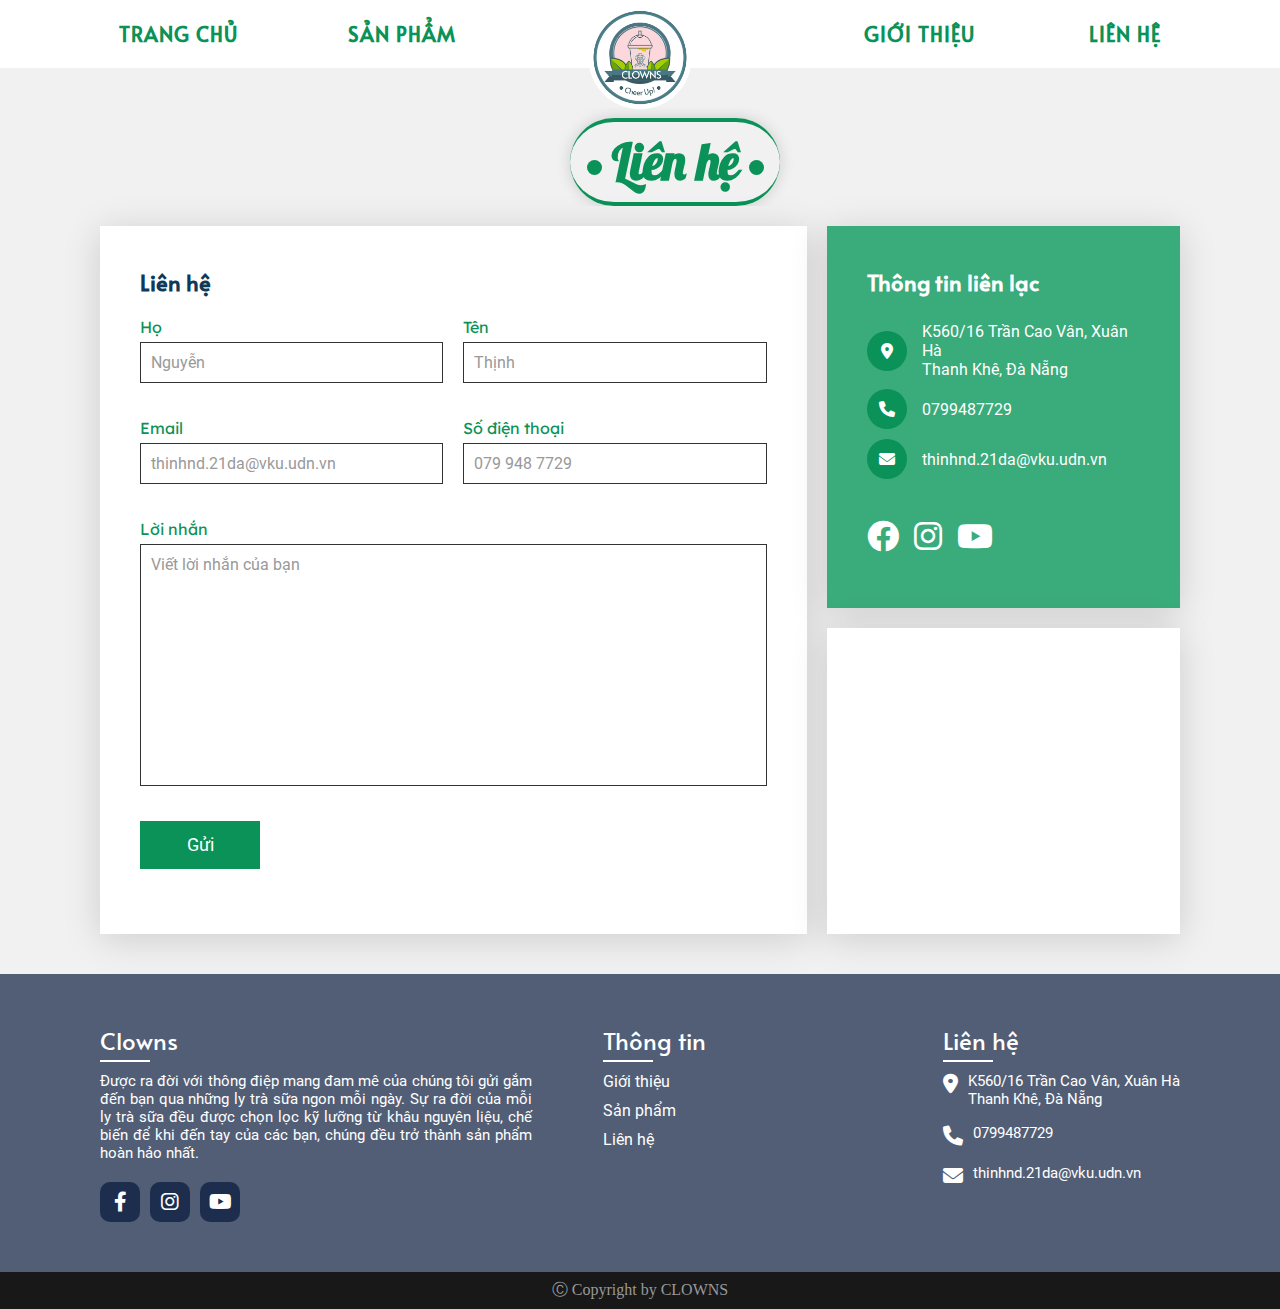
<file: ContactPage.html>
<!DOCTYPE html>
<html>
<head>
	<link rel="stylesheet" type="text/css" href="style.css">
	<link rel="stylesheet" type="text/css" href="fontawesome-free-6.1.1-web\css\all.css">
	<link rel='shortcut icon' href='images/logo2.png'>
	<meta charset="utf-8">
	<meta name="viewport" content="width=device-width, initial-scale=1">
	<title>Clowns</title>
</head>
<body>
	<div class="navigation">
		<div class="container">
      <div class="navbar">
        <div class="logo-toggle-container">
          <a href="HomePage.html">
            <img src="images/Logo2.png" alt="" />
          </a>
          <span class="toggle-box">
	          <span></span>
	          <span></span>
	          <span></span>
           </span>
        </div>
        <ul class="menu">
          <li><a href="HomePage.html">TRANG CHỦ</a></li>
          <li><a href="ProductPage.html">SẢN PHẨM</a></li>
          <li><a href="AboutUsPage.html">GIỚI THIỆU</a></li>
          <li><a href="ContactPage.html">LIÊN HỆ</a></li>
        </ul>
      </div>
    </div>
 	</div>
  	<script src="https://ajax.googleapis.com/ajax/libs/jquery/3.5.1/jquery.min.js"></script>
  	<script type="text/javascript" src="js/code.js"></script>

	<div class="contactUs">
		<div class="contactTitle">
			<h2><span class="dot" style="background-color: #0a9258;"></span>Liên hệ<span class="dot" style="background-color: #0a9258;"></span></h2>
		</div>
		<div class="contactContent">
			<div class="contact form">
				<h3>Liên hệ</h3>
				<form id="form" action="#">
					<div class="formBox">
						<div class="formRow">
							<div class="inputBox">
								<span>Họ</span>
								<input type="text" id="ho" name="ho" placeholder="Nguyễn" onkeyup="validationHo()">
								<span id="herror"></span>
							</div>
							<div class="inputBox">
								<span>Tên</span>
								<input type="text" placeholder="Thịnh" id="ten" onkeyup="validationTen()">
								<span id="terror"></span>
							</div>
						</div>
						<div class="formRow">
							<div class="inputBox">
								<span>Email</span>
								<input type="text" placeholder="thinhnd.21da@vku.udn.vn" id="email" onkeyup="validationEmail()">
								<span id="eerror"></span>
							</div>
							<div class="inputBox">
								<span>Số điện thoại</span>
								<input type="number" placeholder="079 948 7729" id="sdt" onkeyup="validationSDT()">
								<span id="serror"></span>
							</div>
						</div>
						<div class="formRow2">
							<div class="inputBox">
								<span>Lời nhắn</span>
								<textarea placeholder="Viết lời nhắn của bạn" id="loinhan" onkeyup="validationLN()"></textarea>
								<span id="lnerror"></span>
							</div>
						</div>
						<div class="formRow2">
							<div class="inputBox">
								<input type="submit" value="Gửi" onclick="return validationForm()">
								<span id="smerror"></span>
							</div>
						</div>
					</div>
				</form>
			</div>
			<div class="contact info">
				<h3>Thông tin liên lạc</h3>
				<div class="infoBox">
					<div>
						<span><i class="fa-solid fa-location-dot"></i></span>
						<p>K560/16 Trần Cao Vân, Xuân Hà<br>Thanh Khê, Đà Nẵng</p>
					</div>
					<div>
						<span><i class="fa-solid fa-phone"></i></span>
						<p>0799487729</p>
					</div>
					<div>
						<span><i class="fa-solid fa-envelope"></i></span>
						<p>thinhnd.21da@vku.udn.vn</p>
					</div>

					<ul class="snetwork2">
						<li><a href="https://www.facebook.com/"><i class="fa-brands fa-facebook"></i></a></li>
						<li><a href="https://www.instagram.com/"><i class="fa-brands fa-instagram"></i></a></li>
						<li><a href="https://www.youtube.com/"><i class="fa-brands fa-youtube"></i></a></li>
					</ul>
				</div>
			</div>
			<div class="contact map">
				<iframe src="https://www.google.com/maps/embed?pb=!1m23!1m12!1m3!1d239.61744326288408!2d108.19355904126999!3d16.07176280236572!2m3!1f0!2f0!3f0!3m2!1i1024!2i768!4f13.1!4m8!3e6!4m0!4m5!1s0x314218542c32c709%3A0xe3f40b2a65c075e5!2zSzU2MCBUcuG6p24gQ2FvIFbDom4sIFh1w6JuIEjDoCwgVGhhbmggS2jDqiwgxJDDoCBO4bq1bmcgNTUwMDAwLCBWaeG7h3QgTmFt!3m2!1d16.071599!2d108.1936334!5e0!3m2!1svi!2s!4v1652498945489!5m2!1svi!2s" style="border:0;" allowfullscreen="" loading="lazy" referrerpolicy="no-referrer-when-downgrade"></iframe>
			</div>
		</div>
	</div>

	<footer>
		<div class="finner">
			<div class="part gt">
				<h2>Clowns</h2>
				<p>Được ra đời với thông điệp mang đam mê của chúng tôi gửi gắm đến bạn qua những ly trà sữa ngon mỗi ngày. Sự ra đời của mỗi ly trà sữa đều được chọn lọc kỹ lưỡng từ khâu nguyên liệu, chế biến để khi đến tay của các bạn, chúng đều trở thành sản phẩm hoàn hảo nhất.</p>
				<ul class="snetwork">
					<li><a href="https://www.facebook.com/"><i class="fa-brands fa-facebook-f"></i></a></li>
					<li><a href="https://www.instagram.com/"><i class="fa-brands fa-instagram"></i></a></li>
					<li><a href="https://www.youtube.com/"><i class="fa-brands fa-youtube"></i></a></li>
				</ul>
			</div>
			<div class="part tt">
				<h2>Thông tin</h2>
				<ul>
					<li><a href="AboutUsPage.html">Giới thiệu</a></li>
					<li><a href="ProductPage.html">Sản phẩm</a></li>
					<li><a href="ContactPage.html">Liên hệ</a></li>
				</ul>
			</div>
			<div class="part lh">
				<h2>Liên hệ</h2>
				<ul class="lhinfo">
					<li>
						<span><i class="fa-solid fa-location-dot"></i></span>
						<span>K560/16 Trần Cao Vân, Xuân Hà<br>Thanh Khê, Đà Nẵng</span>
					</li>
					<li>
						<span><i class="fa-solid fa-phone"></i></span>
						<p>0799487729</p>
					</li>
					<li>
						<span><i class="fa-solid fa-envelope"></i></span>
						<p>thinhnd.21da@vku.udn.vn</p>
					</li>
				</ul>
			</div>
		</div>
	</footer>
	<div class="madeby">
		<p>&#9400; Copyright by CLOWNS</p>
	</div>

	<script type="text/javascript">
		function validationHo(){
			var ho = document.getElementById('ho').value;
			var herror = document.getElementById('herror');
			if(ho.length == 0){
				herror.innerHTML = "Không được bỏ trống";
				herror.style.color = "#ff0000";
				return false;
			}
			herror.innerHTML = "";
			return true;
		}
		function validationTen(){
			var ten = document.getElementById('ten').value;
			var terror = document.getElementById('terror');
			if(ten.length == 0){
				terror.innerHTML = "Không được bỏ trống";
				terror.style.color = "#ff0000";
				return false;
			}
			terror.innerHTML = "";
			return true;
		}

		function validationEmail(){
			var email = document.getElementById('email').value;
			var eerror = document.getElementById('eerror');
			var pattern = /^[^ ]+@[^ ]+\.[a-z]{2,3}$/;

			if(email.match(pattern)){
				eerror.innerHTML = "Email hợp lệ";
				eerror.style.color = "#00ff00";
				return true;
			}else{
				eerror.innerHTML = "Email không hợp lệ";
				eerror.style.color = "#ff0000";
				return false;
			}
			if(email == ""){
				eerror.innerHTML = "Không được bỏ trống";
				eerror.style.color = "#00ff00";
				return false;
			}
		}

		function validationSDT(){
			var sdt = document.getElementById('sdt').value;
			var serror = document.getElementById('serror');
			if(sdt.length == 0){
				serror.innerHTML = "Không được bỏ trống";
				serror.style.color = "#ff0000";
				return false;
			}
			if(sdt.length !== 10){
				serror.innerHTML = "Số điện thoại phải có 10 số";
				serror.style.color = "#ff0000";
				return false;
			}
			serror.innerHTML = "";
			return true;
		}

		function validationLN() {
			var loinhan = document.getElementById('loinhan').value;
			var lnerror = document.getElementById('lnerror');

			if(loinhan.length == 0){
				lnerror.innerHTML = "Không được bỏ trống";
				lnerror.style.color = "#ff0000";
				return false;
			}
			lnerror.innerHTML = "";
			return true;
		}

		function validationForm(){
			var smerror = document.getElementById('smerror');
			if(!validationHo() || !validationTen() || !validationEmail() || !validationSDT() || !validationLN()){
				smerror.style.display = 'block';
				smerror.style.color = "#ff0000";
				smerror.innerHTML = "Vui lòng điền đầy đủ thông tin trước khi gửi!";
				setTimeout(function(){smerror.style.display = 'none'}, 3000);
				return false;
			}
		}

	</script>
</body>
</html>
</file>
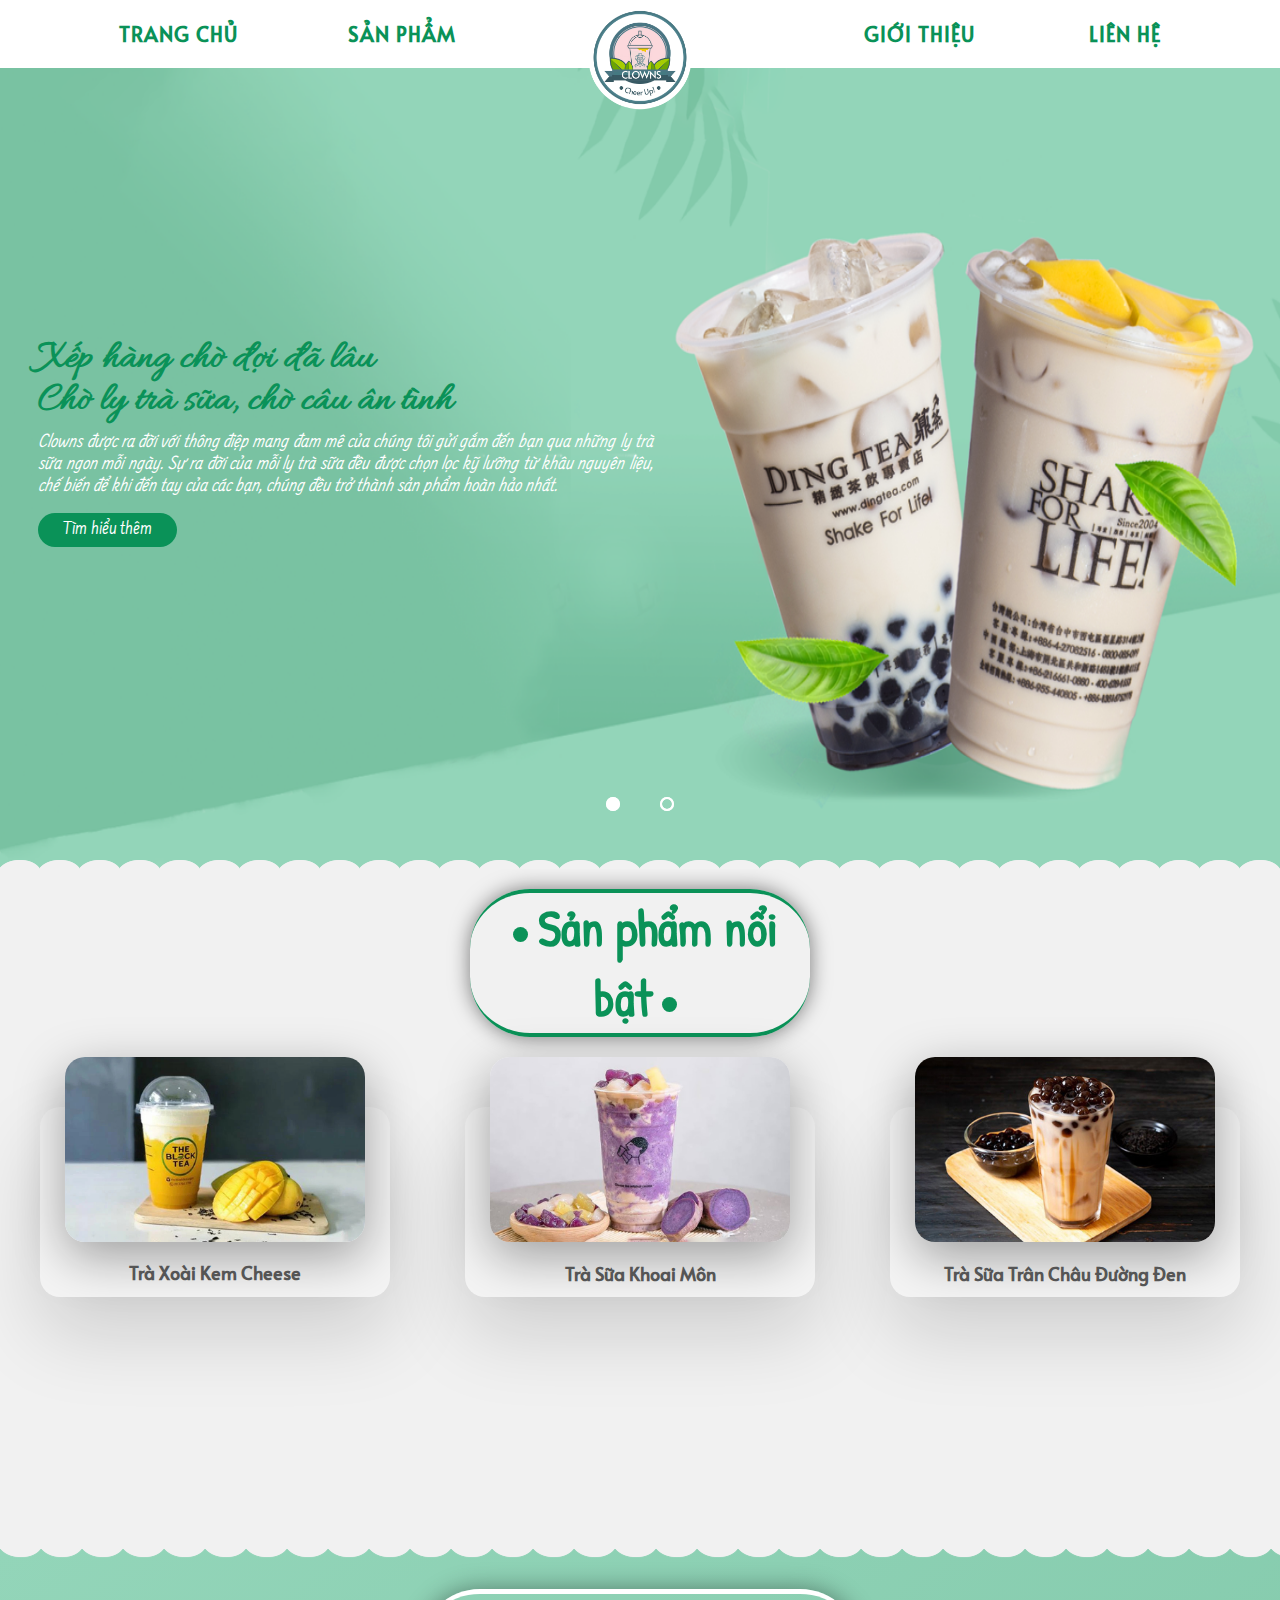
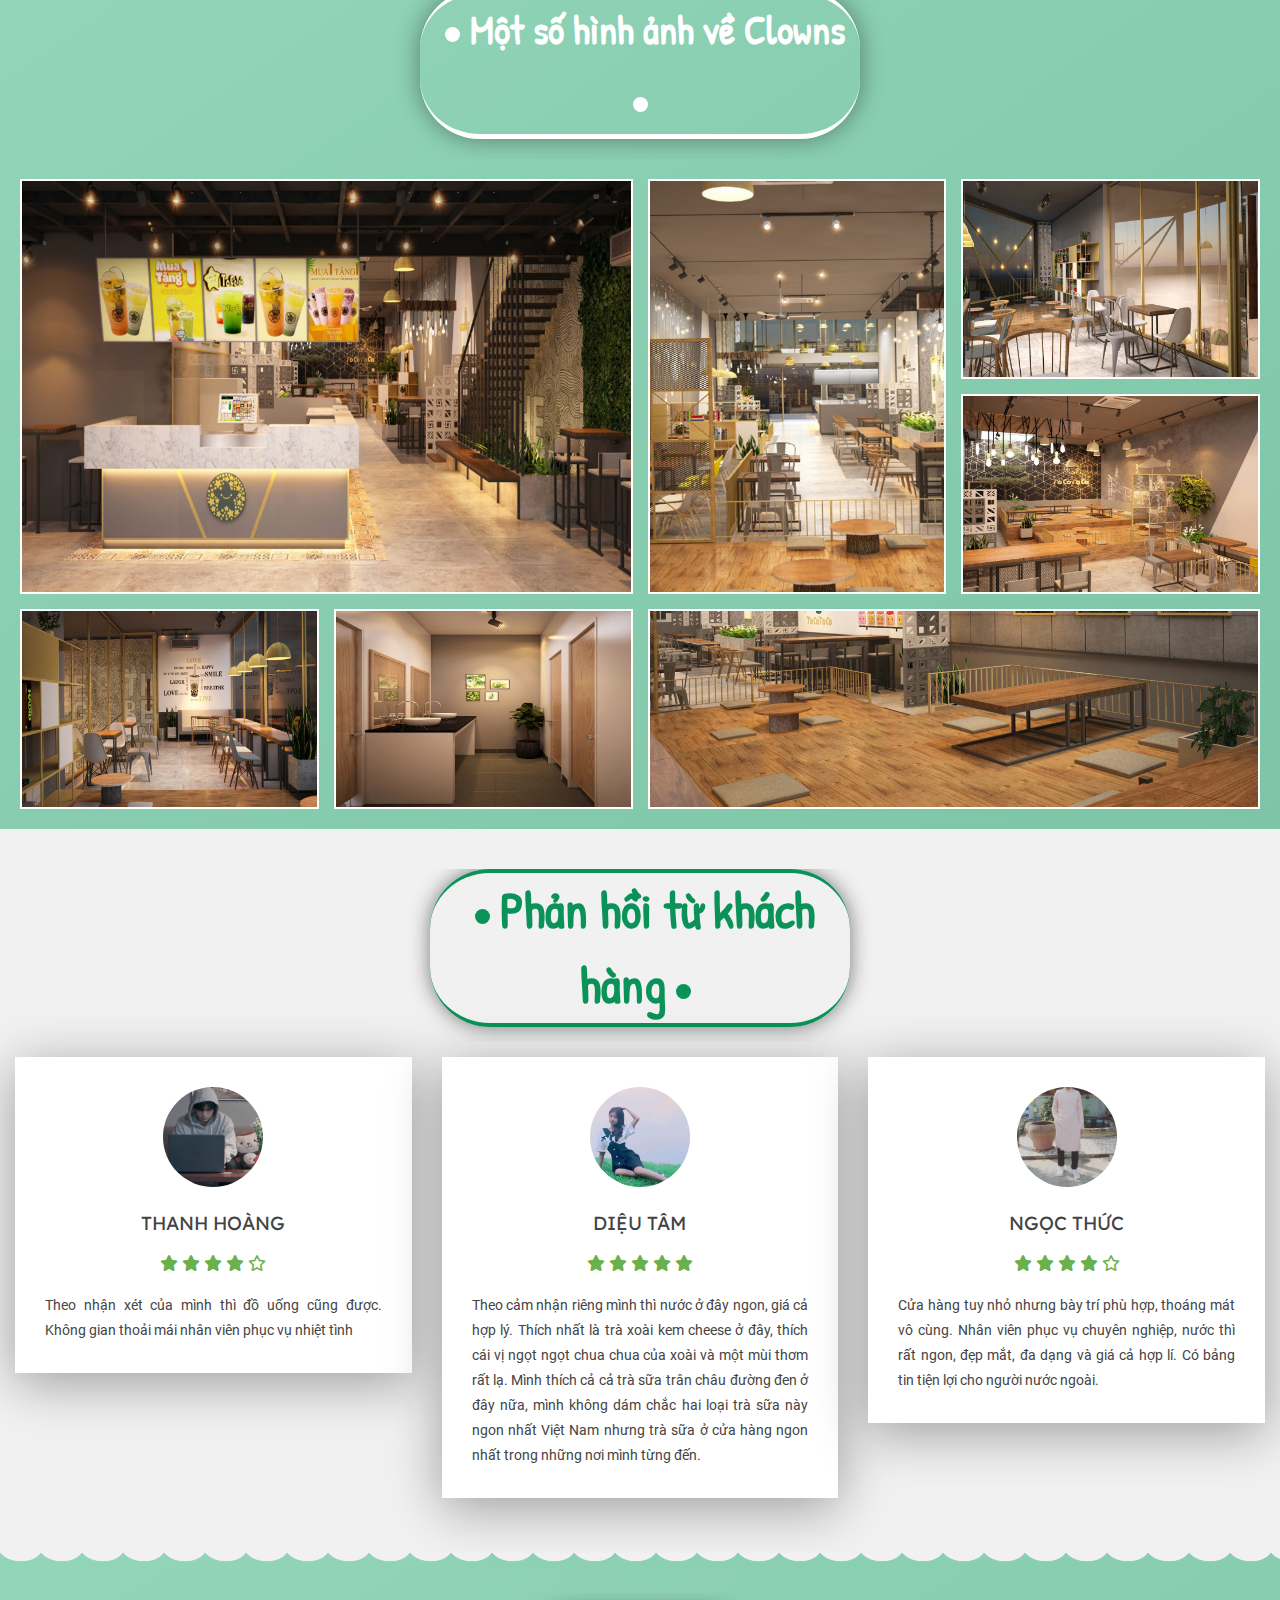
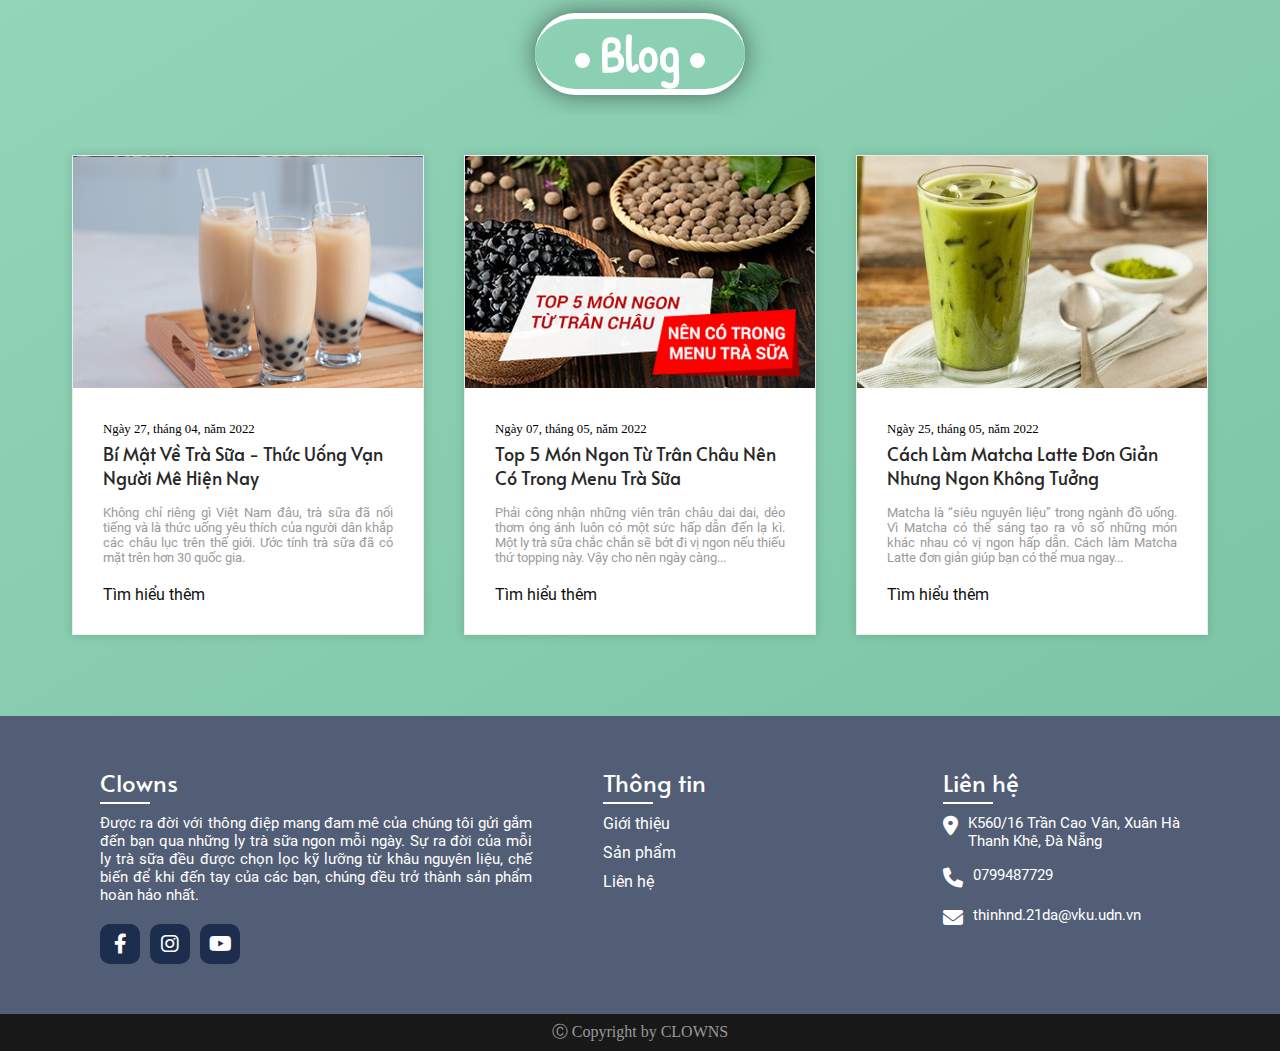
<file: HomePage.html>
<!DOCTYPE html>
<html>
<head>
	<link rel="stylesheet" type="text/css" href="style.css">
	<link rel="stylesheet" type="text/css" href="fontawesome-free-6.1.1-web\css\all.css">
	<link rel='shortcut icon' href='images/logo2.png'>
	<meta charset="utf-8">
	<meta name="viewport" content="width=device-width, initial-scale=1">

	<title>Clowns</title>
</head>
<body>
  <div class="navigation">
		<div class="container">
      <div class="navbar">
        <div class="logo-toggle-container">
          <a href="HomePage.html">
            <img src="images/Logo2.png" alt="" />
          </a>
          <span class="toggle-box">
	          <span></span>
	          <span></span>
	          <span></span>
           </span>
        </div>
        <ul class="menu">
          <li><a href="HomePage.html">TRANG CHỦ</a></li>
          <li><a href="ProductPage.html">SẢN PHẨM</a></li>
          <li><a href="AboutUsPage.html">GIỚI THIỆU</a></li>
          <li><a href="ContactPage.html">LIÊN HỆ</a></li>
        </ul>
      </div>
    </div>
 	</div>
  <script src="https://ajax.googleapis.com/ajax/libs/jquery/3.5.1/jquery.min.js"></script>
  <script type="text/javascript" src="js/code.js"></script>

	<div class="headContent">
		<div class="textBox">
			<h2><b><span>Xếp hàng chờ đợi đã lâu<br>Chờ ly trà sữa, chờ câu ân tình</span></h2></b>
			<p>Clowns được ra đời với thông điệp mang đam mê của chúng tôi gửi gắm đến bạn qua những ly trà sữa ngon mỗi ngày. Sự ra đời của mỗi ly trà sữa đều được chọn lọc kỹ lưỡng từ khâu nguyên liệu, chế biến để khi đến tay của các bạn, chúng đều trở thành sản phẩm hoàn hảo nhất.</p>
			<a href="#tht">Tìm hiểu thêm</a>
		</div>

		<div class="slider">
	      <div class="imageslides">

	        <input type="radio" name="radio-btn" id="radio1" checked>
	        <input type="radio" name="radio-btn" id="radio2">

	        <div class="slide first">
	          <img class="imgchang1" src="images/headbg12.png">
	        </div>
	        <div class="slide">
	          <img src="images/headbg2.png" class="imgchang2">
	        </div>
	        <div class="button">
	          <div class="btn1"></div>
	          <div class="btn2"></div>
	        </div>
	      </div>
	      <div class="choose">
	        <label for="radio1" class="choose-btn"></label>
	        <label for="radio2" class="choose-btn"></label>
	      </div>
	    </div>
	</div>

	<div class="udivider"></div>	
	<div class="specproduct">
		<div class="sprotitle">
			<h2 id="tht"><span class="dot" style="background-color: #0a9258;"></span>Sản phẩm nổi bật<span class="dot"  style="background-color: #0a9258;"></span></h2>
		</div>
		<div class="productMain">
			<div class="card1">
				<div class="imgcake1">
					<img src="images/milktea11.jpg">
				</div>
				<div class="nd1">
					<div class="headnd1">
						<h2>Trà Xoài Kem Cheese</h2>
						<div class="mainnd1">
							<p>Điểm đặc trưng so với các loại trà sữa khác: lớp kem sữa này nay còn có cả cheese, tạo nên một món đồ uống trà kem sữa vị phô mai mặn mặn, béo ngậy pha chút chát nhẹ và ngọt dịu của sữa và trà.</p>
						</div>
						<div class="buyButton">
							<button onclick="location.href='Product1.html'">Mua Ngay</button>
						</div>
					</div>
				</div>
			</div>
			<div class="card2">
				<div class="imgcake2">
					<img src="images/milktea12.jpg">
				</div>
				<div class="nd2">
					<div class="headnd2">
						<h2>Trà Sữa Khoai Môn</h2>
						<div class="mainnd2">
							<p>Có vị béo béo của sữa, mùi thơm của khoai môn cùng với chút vị chát nhẹ của trà. Thức uống này không quá ngọt và ngậy, có vị ngọt thanh mà vẫn có chút béo bùi là điểm cộng lớn nhất của trà sữa khoai môn.</p>
						</div>
						<div class="buyButton">
							<button onclick="location.href='Product2.html'">Mua Ngay</button>
						</div>
					</div>
				</div>
			</div>
			<div class="card3">
				<div class="imgcake3">
					<img src="images/milktea13.jpg">
				</div>
				<div class="nd3">
					<div class="headnd3">
						<h2>Trà Sữa Trân Châu Đường Đen</h2>
						<div class="mainnd3">
							<p>Nổi bật so với các loại trà sữa khác nằm ở phần đường mía đen tự nhiên. Phần đường mía này được nấu kĩ để có được độ ngọt vừa phải và bao phủ quanh các hạt trân châu, tăng độ kết dính và độ thơm ngon cho cốc trà.</p>
						</div>
						<div class="buyButton">
							<button onclick="location.href='Product3.html'">Mua Ngay</button>
						</div>
					</div>
				</div>
			</div>	
		</div>
	</div>

	<div class="ddivider"></div>
	<div class="someimages">
		<div class="galerytitle">
			<h2><span class="dot"></span>Một số hình ảnh về Clowns<span class="dot"></span></h2>
		</div>
		<div class="galery">
			<div class="glrimage">
				<img src="images/gallery1.png">
			</div>
			<div class="glrimage">
				<img src="images/gallery2.png">
			</div>
			<div class="glrimage">
				<img src="images/gallery5.png">
			</div>
			<div class="glrimage">
				<img src="images/gallery4.png">
			</div>
			<div class="glrimage">
				<img src="images/gallery6.png">
			</div>
			<div class="glrimage">
				<img src="images/gallery7.png">
			</div>
			<div class="glrimage">
				<img src="images/gallery8.png">
			</div>
		</div>
	</div>

	<div class="cusrespon">
		<div class="inner">
			<h2><span class="dot" style="background-color: #0a9258;"></span>Phản hồi từ khách hàng<span class="dot" style="background-color: #0a9258;"></span></h2>
		</div>
		<div class="rrow">
			<div class="rcol">
				<div class="response">
					<img src="images/customer1.png">
              <div class="rname">Thanh Hoàng</div>
              <div class="stars">
                <i class="fas fa-star"></i>
                <i class="fas fa-star"></i>
                <i class="fas fa-star"></i>
                <i class="fas fa-star"></i>
                <i class="far fa-star"></i>
              </div>
              <p>
                Theo nhận xét của mình thì đồ uống cũng được. Không gian thoải mái nhân viên phục vụ nhiệt tình
              </p>
				</div>
			</div>

			<div class="rcol">
				<div class="response">
					<img src="images/customer2.png">
              <div class="rname">Diệu Tâm</div>
              <div class="stars">
                <i class="fas fa-star"></i>
                <i class="fas fa-star"></i>
                <i class="fas fa-star"></i>
                <i class="fas fa-star"></i>
                <i class="fas fa-star"></i>
              </div>
              <p>
                Theo cảm nhận riêng mình thì nước ở đây ngon, giá cả hợp lý. Thích nhất là trà xoài kem cheese ở đây, thích cái vị ngọt ngọt chua chua của xoài và một mùi thơm rất lạ. Mình thích cả cả trà sữa trân châu đường đen ở đây nữa, mình không dám chắc hai loại trà sữa này ngon nhất Việt Nam nhưng trà sữa ở cửa hàng ngon nhất trong những nơi mình từng đến.
              </p>
				</div>
			</div>

			<div class="rcol">
				<div class="response">
					<img src="images/customer3.jpg">
              <div class="rname">Ngọc Thức</div>
              <div class="stars">
                <i class="fas fa-star"></i>
                <i class="fas fa-star"></i>
                <i class="fas fa-star"></i>
                <i class="fas fa-star"></i>
                <i class="far fa-star"></i>
              </div>
              <p>
                Cửa hàng tuy nhỏ nhưng bày trí phù hợp, thoáng mát vô cùng. Nhân viên phục vụ chuyên nghiệp, nước thì rất ngon, đẹp mắt, đa dạng và giá cả hợp lí. Có bảng tin tiện lợi cho người nước ngoài.
              </p>
				</div>
			</div>

		</div>
	</div>
	<div class="ddivider2"></div>
	<section class="blog">
		<div class="bltitle">
			<h2><span class="dot"></span>Blog<span class="dot"></span></h2>
		</div>
		<div class="bloginner">
			<div class="blogbox">
				<div class="blogimg">
					<img src="images/blog1.png" alt="Blog">
				</div>

				<div class="blogtext">
					<span>Ngày 27, tháng 04, năm 2022</span>
					<a href="Blog1.html" class="blogtitle">Bí Mật Về Trà Sữa - Thức Uống Vạn Người Mê Hiện Nay</a>
					<p>Không chỉ riêng gì Việt Nam đâu, trà sữa đã nổi tiếng và là thức uống yêu thích của người dân khắp các châu lục trên thế giới. Ước tính trà sữa đã có mặt trên hơn 30 quốc gia.</p>
					<a href="Blog1.html">Tìm hiểu thêm</a>
				</div>
			</div>

			<div class="blogbox">
				<div class="blogimg">
					<img src="images/blog2.png" alt="Blog">
				</div>

				<div class="blogtext">
					<span>Ngày 07, tháng 05, năm 2022</span>
					<a href="Blog2.html" class="blogtitle">Top 5 Món Ngon Từ Trân Châu Nên Có Trong Menu Trà Sữa</a>
					<p>Phải công nhận những viên trân châu dai dai, dẻo thơm óng ánh luôn có một sức hấp dẫn đến lạ kì. Một ly trà sữa chắc chắn sẽ bớt đi vị ngon nếu thiếu thứ topping này. Vậy cho nên ngày càng... </p>
					<a href="Blog2.html">Tìm hiểu thêm</a>
				</div>
			</div>

			<div class="blogbox">
				<div class="blogimg">
					<img src="images/blog3.png" alt="Blog">
				</div>

				<div class="blogtext">
					<span>Ngày 25, tháng 05, năm 2022</span>
					<a href="Blog3.html" class="blogtitle">Cách Làm Matcha Latte Đơn Giản Nhưng Ngon Không Tưởng</a>
					<p>Matcha là “siêu nguyên liệu” trong ngành đồ uống. Vì Matcha có thể sáng tạo ra vô số những món khác nhau có vị ngon hấp dẫn. Cách làm Matcha Latte đơn giản giúp bạn có thể mua ngay...</p>
					<a href="Blog3.html">Tìm hiểu thêm</a>
				</div>
			</div>
		</div>
	</section>

	<footer>
		<div class="finner">
			<div class="part gt">
				<h2>Clowns</h2>
				<p>Được ra đời với thông điệp mang đam mê của chúng tôi gửi gắm đến bạn qua những ly trà sữa ngon mỗi ngày. Sự ra đời của mỗi ly trà sữa đều được chọn lọc kỹ lưỡng từ khâu nguyên liệu, chế biến để khi đến tay của các bạn, chúng đều trở thành sản phẩm hoàn hảo nhất.</p>
				<ul class="snetwork">
					<li><a href="https://www.facebook.com/"><i class="fa-brands fa-facebook-f"></i></a></li>
					<li><a href="https://www.instagram.com/"><i class="fa-brands fa-instagram"></i></a></li>
					<li><a href="https://www.youtube.com/"><i class="fa-brands fa-youtube"></i></a></li>
				</ul>
			</div>
			<div class="part tt">
				<h2>Thông tin</h2>
				<ul>
					<li><a href="AboutUsPage.html">Giới thiệu</a></li>
					<li><a href="ProductPage.html">Sản phẩm</a></li>
					<li><a href="ContactPage.html">Liên hệ</a></li>
				</ul>
			</div>
			<div class="part lh">
				<h2>Liên hệ</h2>
				<ul class="lhinfo">
					<li>
						<span><i class="fa-solid fa-location-dot"></i></span>
						<span>K560/16 Trần Cao Vân, Xuân Hà<br>Thanh Khê, Đà Nẵng</span>
					</li>
					<li>
						<span><i class="fa-solid fa-phone"></i></span>
						<p>0799487729</p>
					</li>
					<li>
						<span><i class="fa-solid fa-envelope"></i></span>
						<p>thinhnd.21da@vku.udn.vn</p>
					</li>
				</ul>
			</div>
		</div>
	</footer>
	<div class="madeby">
		<p>&#9400; Copyright by CLOWNS</p>
	</div>

	<script type="text/javascript">
		var counter = 1;
		setInterval(function(){
			document.getElementById('radio' + counter).checked = true;
			counter++;
			if (counter > 2) {
				counter = 1;
			}
		}, 4000);
	</script>

</body>
</html>
</file>
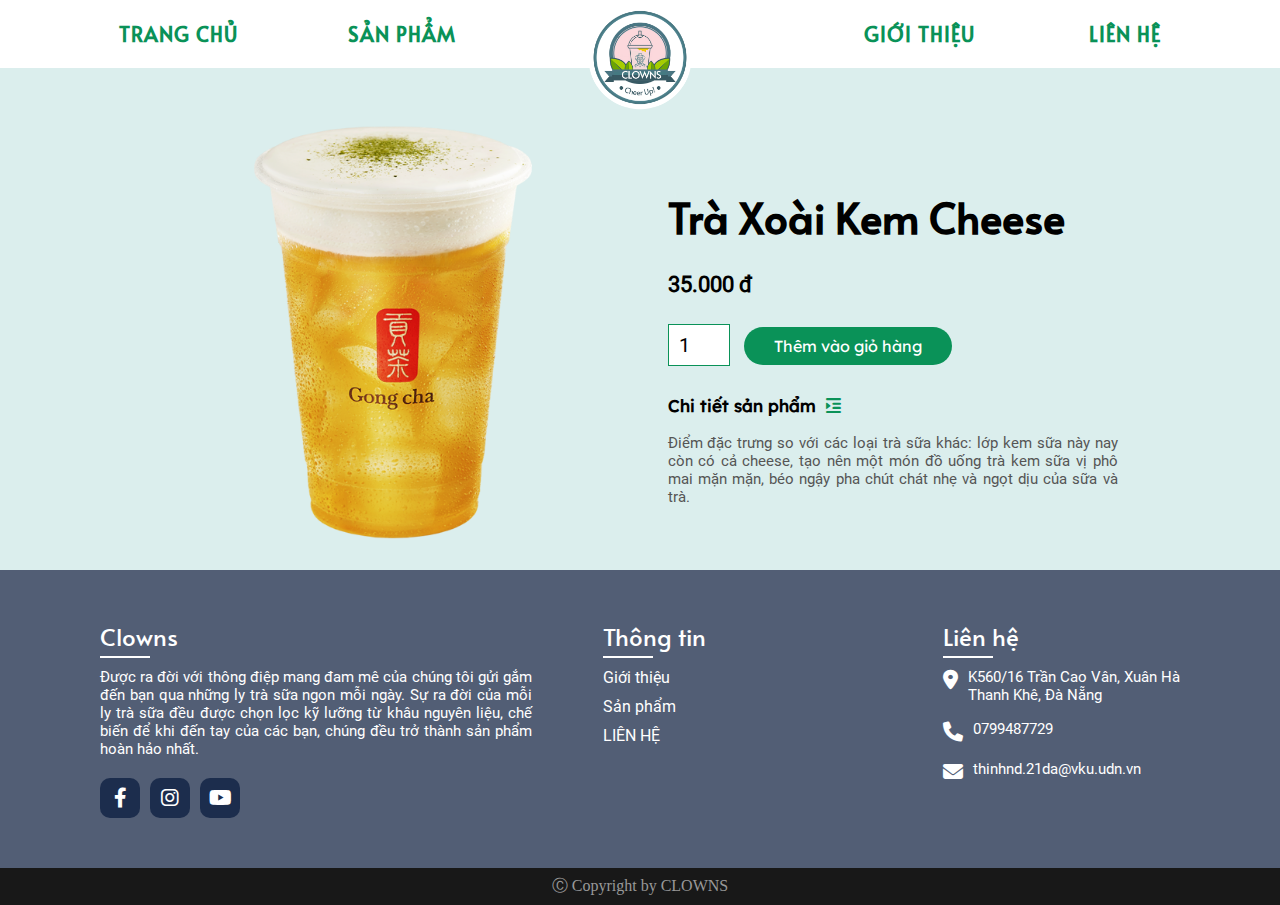
<file: Product1.html>
<!DOCTYPE html>
<html>
<head>
	<link rel="stylesheet" type="text/css" href="style.css">
	<link rel="stylesheet" type="text/css" href="fontawesome-free-6.1.1-web\css\all.css">
	<link rel='shortcut icon' href='images/logo2.png'>
	<meta charset="utf-8">
	<meta name="viewport" content="width=device-width, initial-scale=1">

	<title>Clowns</title>
</head>
<body>
	<div class="navigation">
		<div class="container">
      <div class="navbar">
        <div class="logo-toggle-container">
          <a href="HomePage.html">
            <img src="images/Logo2.png" alt="" />
          </a>
          <span class="toggle-box">
	          <span></span>
	          <span></span>
	          <span></span>
           </span>
        </div>
        <ul class="menu">
          <li><a href="HomePage.html">TRANG CHỦ</a></li>
          <li><a href="ProductPage.html">SẢN PHẨM</a></li>
          <li><a href="AboutUsPage.html">GIỚI THIỆU</a></li>
          <li><a href="ContactPage.html">LIÊN HỆ</a></li>
        </ul>
      </div>
    </div>
 	</div>
  <script src="https://ajax.googleapis.com/ajax/libs/jquery/3.5.1/jquery.min.js"></script>
  <script type="text/javascript" src="js/code.js"></script>

	<div class="productdetail singleproduct">
		<div class="pdrow">
			<div class="pdcol">
				<img src="images/product1.png" width="100%" id="productimg">
			</div>
			<div class="pdcol">
				<h1>Trà Xoài Kem Cheese</h1>
				<h4>35.000 đ</h4>
				<input type="number" value="1" min="1" max="100">
				<a href="" class="productadd">Thêm vào giỏ hàng</a>
				<h3>Chi tiết sản phẩm<i class="fa fa-indent"></i></h3>
				<br>
				<p>Điểm đặc trưng so với các loại trà sữa khác: lớp kem sữa này nay còn có cả cheese, tạo nên một món đồ uống trà kem sữa vị phô mai mặn mặn, béo ngậy pha chút chát nhẹ và ngọt dịu của sữa và trà.</p>
			</div>
		</div>
	</div>

	<footer>
		<div class="finner">
			<div class="part gt">
				<h2>Clowns</h2>
				<p>Được ra đời với thông điệp mang đam mê của chúng tôi gửi gắm đến bạn qua những ly trà sữa ngon mỗi ngày. Sự ra đời của mỗi ly trà sữa đều được chọn lọc kỹ lưỡng từ khâu nguyên liệu, chế biến để khi đến tay của các bạn, chúng đều trở thành sản phẩm hoàn hảo nhất.</p>
				<ul class="snetwork">
					<li><a href="https://www.facebook.com/"><i class="fa-brands fa-facebook-f"></i></a></li>
					<li><a href="https://www.instagram.com/"><i class="fa-brands fa-instagram"></i></a></li>
					<li><a href="https://www.youtube.com/"><i class="fa-brands fa-youtube"></i></a></li>
				</ul>
			</div>
			<div class="part tt">
				<h2>Thông tin</h2>
				<ul>
					<li><a href="AboutUsPage.html">Giới thiệu</a></li>
					<li><a href="ProductPage.html">Sản phẩm</a></li>
					<li><a href="ContactPage.html">LIÊN HỆ</a></li>
				</ul>
			</div>
			<div class="part lh">
				<h2>Liên hệ</h2>
				<ul class="lhinfo">
					<li>
						<span><i class="fa-solid fa-location-dot"></i></span>
						<span>K560/16 Trần Cao Vân, Xuân Hà<br>Thanh Khê, Đà Nẵng</span>
					</li>
					<li>
						<span><i class="fa-solid fa-phone"></i></span>
						<p>0799487729</p>
					</li>
					<li>
						<span><i class="fa-solid fa-envelope"></i></span>
						<p>thinhnd.21da@vku.udn.vn</p>
					</li>
				</ul>
			</div>
		</div>
	</footer>
	<div class="madeby">
		<p>&#9400; Copyright by CLOWNS</p>
	</div>
</body>
</html>
</file>
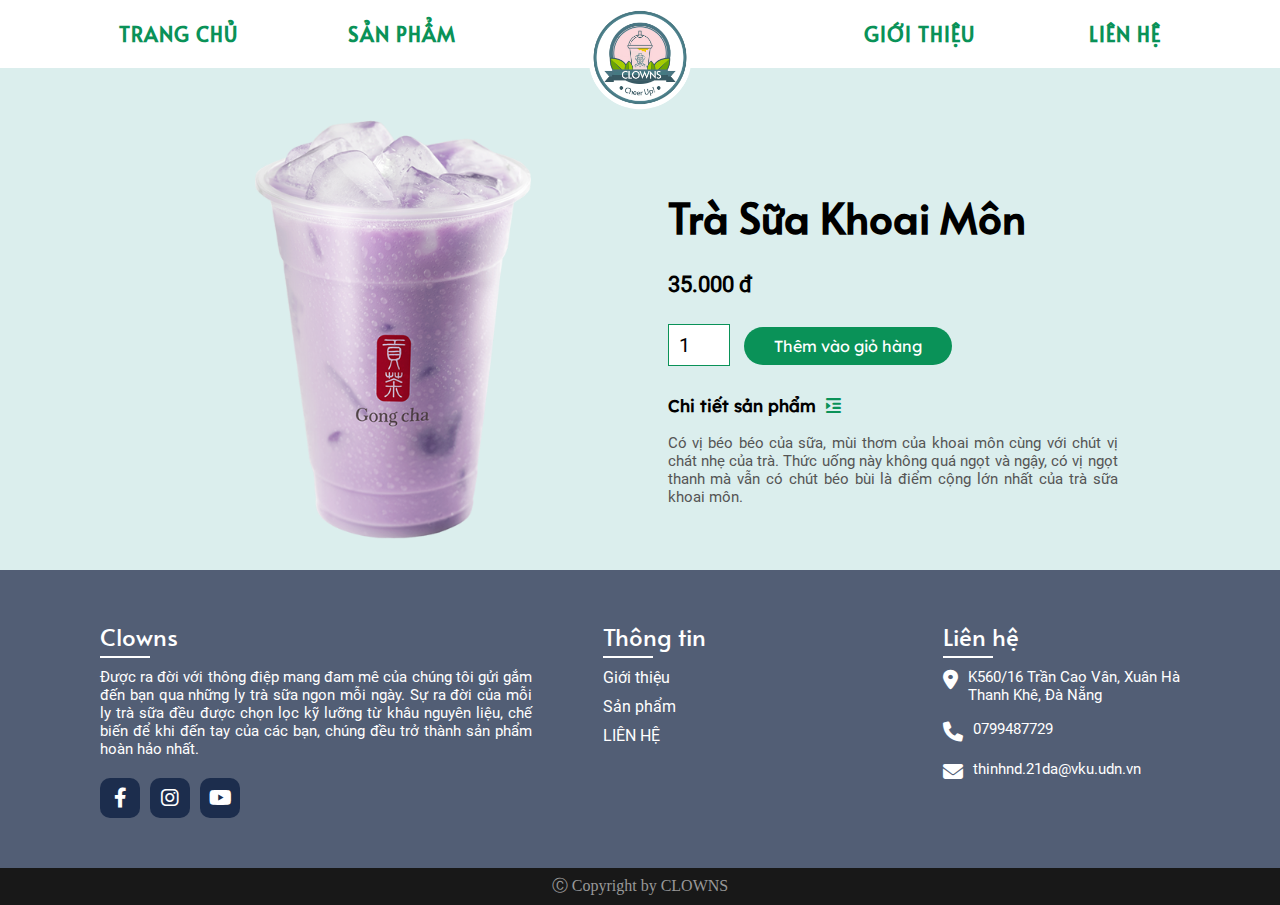
<file: Product2.html>
<!DOCTYPE html>
<html>
<head>
	<link rel="stylesheet" type="text/css" href="style.css">
	<link rel="stylesheet" type="text/css" href="fontawesome-free-6.1.1-web\css\all.css">
	<link rel='shortcut icon' href='images/logo2.png'>
	<meta charset="utf-8">
	<meta name="viewport" content="width=device-width, initial-scale=1">

	<title>Clowns</title>
</head>
<body>
	<div class="navigation">
		<div class="container">
      <div class="navbar">
        <div class="logo-toggle-container">
          <a href="HomePage.html">
            <img src="images/Logo2.png" alt="" />
          </a>
          <span class="toggle-box">
	          <span></span>
	          <span></span>
	          <span></span>
           </span>
        </div>
        <ul class="menu">
          <li><a href="HomePage.html">TRANG CHỦ</a></li>
          <li><a href="ProductPage.html">SẢN PHẨM</a></li>
          <li><a href="AboutUsPage.html">GIỚI THIỆU</a></li>
          <li><a href="ContactPage.html">LIÊN HỆ</a></li>
        </ul>
      </div>
    </div>
 	</div>
  <script src="https://ajax.googleapis.com/ajax/libs/jquery/3.5.1/jquery.min.js"></script>
  <script type="text/javascript" src="js/code.js"></script>

	<div class="productdetail singleproduct">
		<div class="pdrow">
			<div class="pdcol">
				<img src="images/product2.png" width="100%" id="productimg">
			</div>
			<div class="pdcol">
				<h1>Trà Sữa Khoai Môn</h1>
				<h4>35.000 đ</h4>
				<input type="number" value="1" min="1" max="100">
				<a href="" class="productadd">Thêm vào giỏ hàng</a>
				<h3>Chi tiết sản phẩm<i class="fa fa-indent"></i></h3>
				<br>
				<p>Có vị béo béo của sữa, mùi thơm của khoai môn cùng với chút vị chát nhẹ của trà. Thức uống này không quá ngọt và ngậy, có vị ngọt thanh mà vẫn có chút béo bùi là điểm cộng lớn nhất của trà sữa khoai môn.</p>
			</div>
		</div>
	</div>

	<footer>
		<div class="finner">
			<div class="part gt">
				<h2>Clowns</h2>
				<p>Được ra đời với thông điệp mang đam mê của chúng tôi gửi gắm đến bạn qua những ly trà sữa ngon mỗi ngày. Sự ra đời của mỗi ly trà sữa đều được chọn lọc kỹ lưỡng từ khâu nguyên liệu, chế biến để khi đến tay của các bạn, chúng đều trở thành sản phẩm hoàn hảo nhất.</p>
				<ul class="snetwork">
					<li><a href="https://www.facebook.com/"><i class="fa-brands fa-facebook-f"></i></a></li>
					<li><a href="https://www.instagram.com/"><i class="fa-brands fa-instagram"></i></a></li>
					<li><a href="https://www.youtube.com/"><i class="fa-brands fa-youtube"></i></a></li>
				</ul>
			</div>
			<div class="part tt">
				<h2>Thông tin</h2>
				<ul>
					<li><a href="AboutUsPage.html">Giới thiệu</a></li>
					<li><a href="ProductPage.html">Sản phẩm</a></li>
					<li><a href="ContactPage.html">LIÊN HỆ</a></li>
				</ul>
			</div>
			<div class="part lh">
				<h2>Liên hệ</h2>
				<ul class="lhinfo">
					<li>
						<span><i class="fa-solid fa-location-dot"></i></span>
						<span>K560/16 Trần Cao Vân, Xuân Hà<br>Thanh Khê, Đà Nẵng</span>
					</li>
					<li>
						<span><i class="fa-solid fa-phone"></i></span>
						<p>0799487729</p>
					</li>
					<li>
						<span><i class="fa-solid fa-envelope"></i></span>
						<p>thinhnd.21da@vku.udn.vn</p>
					</li>
				</ul>
			</div>
		</div>
	</footer>
	<div class="madeby">
		<p>&#9400; Copyright by CLOWNS</p>
	</div>
</body>
</html>
</file>
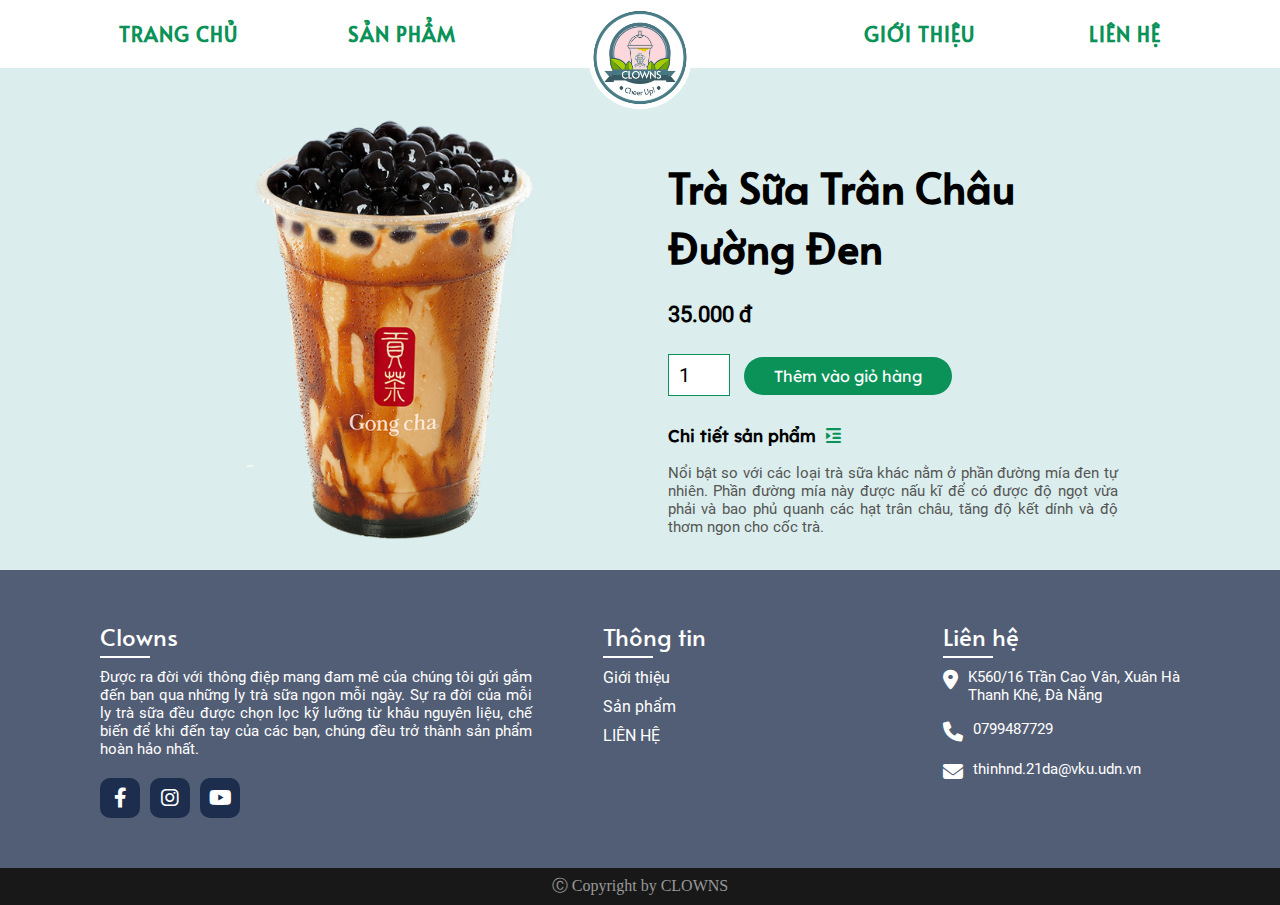
<file: Product3.html>
<!DOCTYPE html>
<html>
<head>
	<link rel="stylesheet" type="text/css" href="style.css">
	<link rel="stylesheet" type="text/css" href="fontawesome-free-6.1.1-web\css\all.css">
	<link rel='shortcut icon' href='images/logo2.png'>
	<meta charset="utf-8">
	<meta name="viewport" content="width=device-width, initial-scale=1">

	<title>Clowns</title>
</head>
<body>
	<div class="navigation">
		<div class="container">
      <div class="navbar">
        <div class="logo-toggle-container">
          <a href="HomePage.html">
            <img src="images/Logo2.png" alt="" />
          </a>
          <span class="toggle-box">
	          <span></span>
	          <span></span>
	          <span></span>
           </span>
        </div>
        <ul class="menu">
          <li><a href="HomePage.html">TRANG CHỦ</a></li>
          <li><a href="ProductPage.html">SẢN PHẨM</a></li>
          <li><a href="AboutUsPage.html">GIỚI THIỆU</a></li>
          <li><a href="ContactPage.html">LIÊN HỆ</a></li>
        </ul>
      </div>
    </div>
 	</div>
  <script src="https://ajax.googleapis.com/ajax/libs/jquery/3.5.1/jquery.min.js"></script>
  <script type="text/javascript" src="js/code.js"></script>

	<div class="productdetail singleproduct">
		<div class="pdrow">
			<div class="pdcol">
				<img src="images/product3.png" width="100%" id="productimg">
			</div>
			<div class="pdcol">
				<h1>Trà Sữa Trân Châu Đường Đen</h1>
				<h4>35.000 đ</h4>
				<input type="number" value="1" min="1" max="100">
				<a href="" class="productadd">Thêm vào giỏ hàng</a>
				<h3>Chi tiết sản phẩm<i class="fa fa-indent"></i></h3>
				<br>
				<p>Nổi bật so với các loại trà sữa khác nằm ở phần đường mía đen tự nhiên. Phần đường mía này được nấu kĩ để có được độ ngọt vừa phải và bao phủ quanh các hạt trân châu, tăng độ kết dính và độ thơm ngon cho cốc trà.</p>
			</div>
		</div>
	</div>

	<footer>
		<div class="finner">
			<div class="part gt">
				<h2>Clowns</h2>
				<p>Được ra đời với thông điệp mang đam mê của chúng tôi gửi gắm đến bạn qua những ly trà sữa ngon mỗi ngày. Sự ra đời của mỗi ly trà sữa đều được chọn lọc kỹ lưỡng từ khâu nguyên liệu, chế biến để khi đến tay của các bạn, chúng đều trở thành sản phẩm hoàn hảo nhất.</p>
				<ul class="snetwork">
					<li><a href="https://www.facebook.com/"><i class="fa-brands fa-facebook-f"></i></a></li>
					<li><a href="https://www.instagram.com/"><i class="fa-brands fa-instagram"></i></a></li>
					<li><a href="https://www.youtube.com/"><i class="fa-brands fa-youtube"></i></a></li>
				</ul>
			</div>
			<div class="part tt">
				<h2>Thông tin</h2>
				<ul>
					<li><a href="AboutUsPage.html">Giới thiệu</a></li>
					<li><a href="ProductPage.html">Sản phẩm</a></li>
					<li><a href="ContactPage.html">LIÊN HỆ</a></li>
				</ul>
			</div>
			<div class="part lh">
				<h2>Liên hệ</h2>
				<ul class="lhinfo">
					<li>
						<span><i class="fa-solid fa-location-dot"></i></span>
						<span>K560/16 Trần Cao Vân, Xuân Hà<br>Thanh Khê, Đà Nẵng</span>
					</li>
					<li>
						<span><i class="fa-solid fa-phone"></i></span>
						<p>0799487729</p>
					</li>
					<li>
						<span><i class="fa-solid fa-envelope"></i></span>
						<p>thinhnd.21da@vku.udn.vn</p>
					</li>
				</ul>
			</div>
		</div>
	</footer>
	<div class="madeby">
		<p>&#9400; Copyright by CLOWNS</p>
	</div>
</body>
</html>
</file>
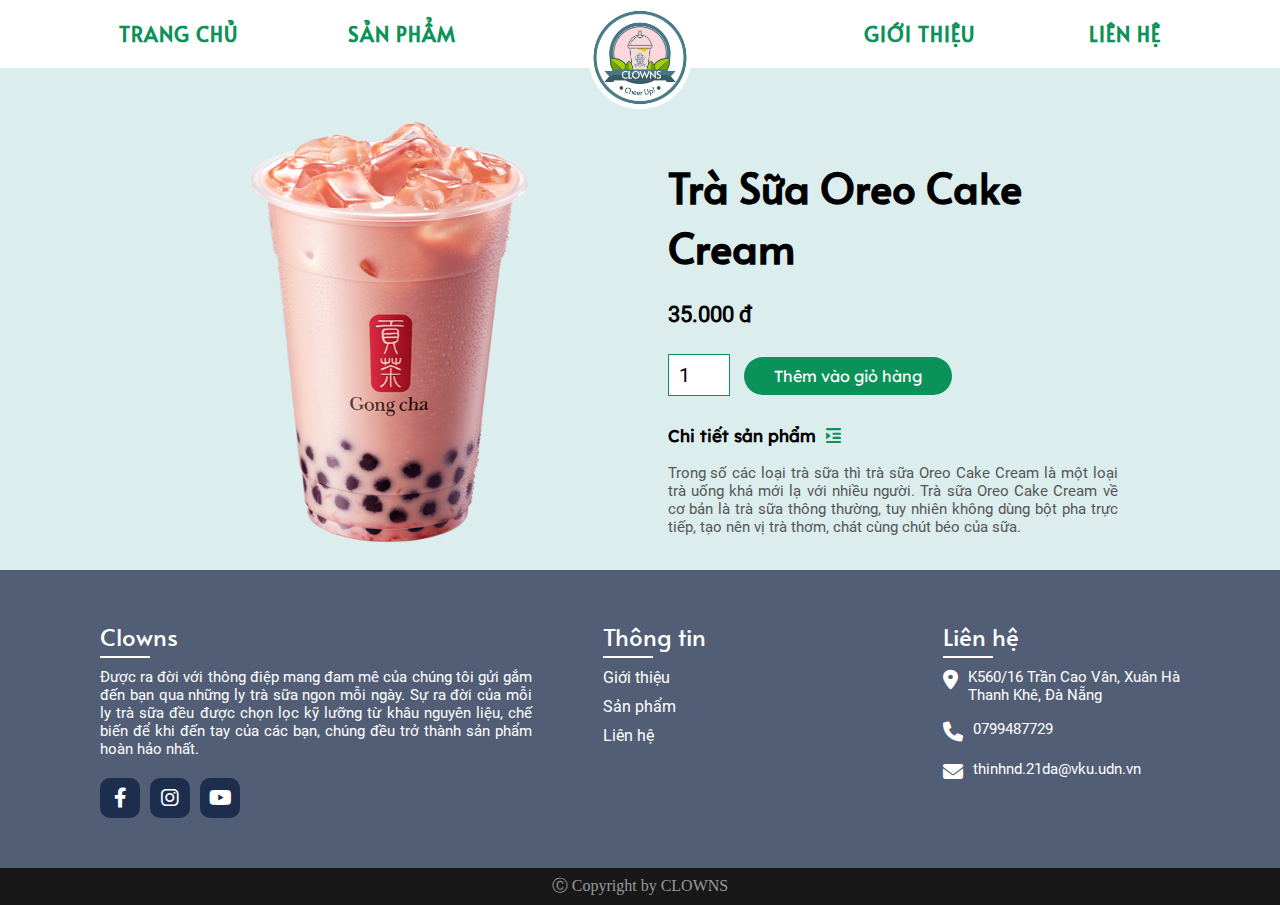
<file: Product4.html>
<!DOCTYPE html>
<html>
<head>
	<link rel="stylesheet" type="text/css" href="style.css">
	<link rel="stylesheet" type="text/css" href="fontawesome-free-6.1.1-web\css\all.css">
	<link rel='shortcut icon' href='images/logo2.png'>
	<meta charset="utf-8">
	<meta name="viewport" content="width=device-width, initial-scale=1">

	<title>Clowns</title>
</head>
<body>
	<div class="navigation">
		<div class="container">
      <div class="navbar">
        <div class="logo-toggle-container">
          <a href="HomePage.html">
            <img src="images/Logo2.png" alt="" />
          </a>
          <span class="toggle-box">
	          <span></span>
	          <span></span>
	          <span></span>
           </span>
        </div>
        <ul class="menu">
          <li><a href="HomePage.html">TRANG CHỦ</a></li>
          <li><a href="ProductPage.html">SẢN PHẨM</a></li>
          <li><a href="AboutUsPage.html">GIỚI THIỆU</a></li>
          <li><a href="ContactPage.html">LIÊN HỆ</a></li>
        </ul>
      </div>
    </div>
 	</div>
  <script src="https://ajax.googleapis.com/ajax/libs/jquery/3.5.1/jquery.min.js"></script>
  <script type="text/javascript" src="js/code.js"></script>

	<div class="productdetail singleproduct">
		<div class="pdrow">
			<div class="pdcol">
				<img src="images/product4.png" width="100%" id="productimg">
			</div>
			<div class="pdcol">
				<h1>Trà Sữa Oreo Cake Cream</h1>
				<h4>35.000 đ</h4>
				<input type="number" value="1" min="1" max="100">
				<a href="" class="productadd">Thêm vào giỏ hàng</a>
				<h3>Chi tiết sản phẩm<i class="fa fa-indent"></i></h3>
				<br>
				<p>Trong số các loại trà sữa thì trà sữa Oreo Cake Cream là một loại trà uống khá mới lạ với nhiều người. Trà sữa Oreo Cake Cream về cơ bản là trà sữa thông thường, tuy nhiên không dùng bột pha trực tiếp, tạo nên vị trà thơm, chát cùng chút béo của sữa.</p>
			</div>
		</div>
	</div>

	<footer>
		<div class="finner">
			<div class="part gt">
				<h2>Clowns</h2>
				<p>Được ra đời với thông điệp mang đam mê của chúng tôi gửi gắm đến bạn qua những ly trà sữa ngon mỗi ngày. Sự ra đời của mỗi ly trà sữa đều được chọn lọc kỹ lưỡng từ khâu nguyên liệu, chế biến để khi đến tay của các bạn, chúng đều trở thành sản phẩm hoàn hảo nhất.</p>
				<ul class="snetwork">
					<li><a href="https://www.facebook.com/"><i class="fa-brands fa-facebook-f"></i></a></li>
					<li><a href="https://www.instagram.com/"><i class="fa-brands fa-instagram"></i></a></li>
					<li><a href="https://www.youtube.com/"><i class="fa-brands fa-youtube"></i></a></li>
				</ul>
			</div>
			<div class="part tt">
				<h2>Thông tin</h2>
				<ul>
					<li><a href="AboutUsPage.html">Giới thiệu</a></li>
					<li><a href="ProductPage.html">Sản phẩm</a></li>
					<li><a href="ContactPage.html">Liên hệ</a></li>
				</ul>
			</div>
			<div class="part lh">
				<h2>Liên hệ</h2>
				<ul class="lhinfo">
					<li>
						<span><i class="fa-solid fa-location-dot"></i></span>
						<span>K560/16 Trần Cao Vân, Xuân Hà<br>Thanh Khê, Đà Nẵng</span>
					</li>
					<li>
						<span><i class="fa-solid fa-phone"></i></span>
						<p>0799487729</p>
					</li>
					<li>
						<span><i class="fa-solid fa-envelope"></i></span>
						<p>thinhnd.21da@vku.udn.vn</p>
					</li>
				</ul>
			</div>
		</div>
	</footer>
	<div class="madeby">
		<p>&#9400; Copyright by CLOWNS</p>
	</div>
</body>
</html>
</file>
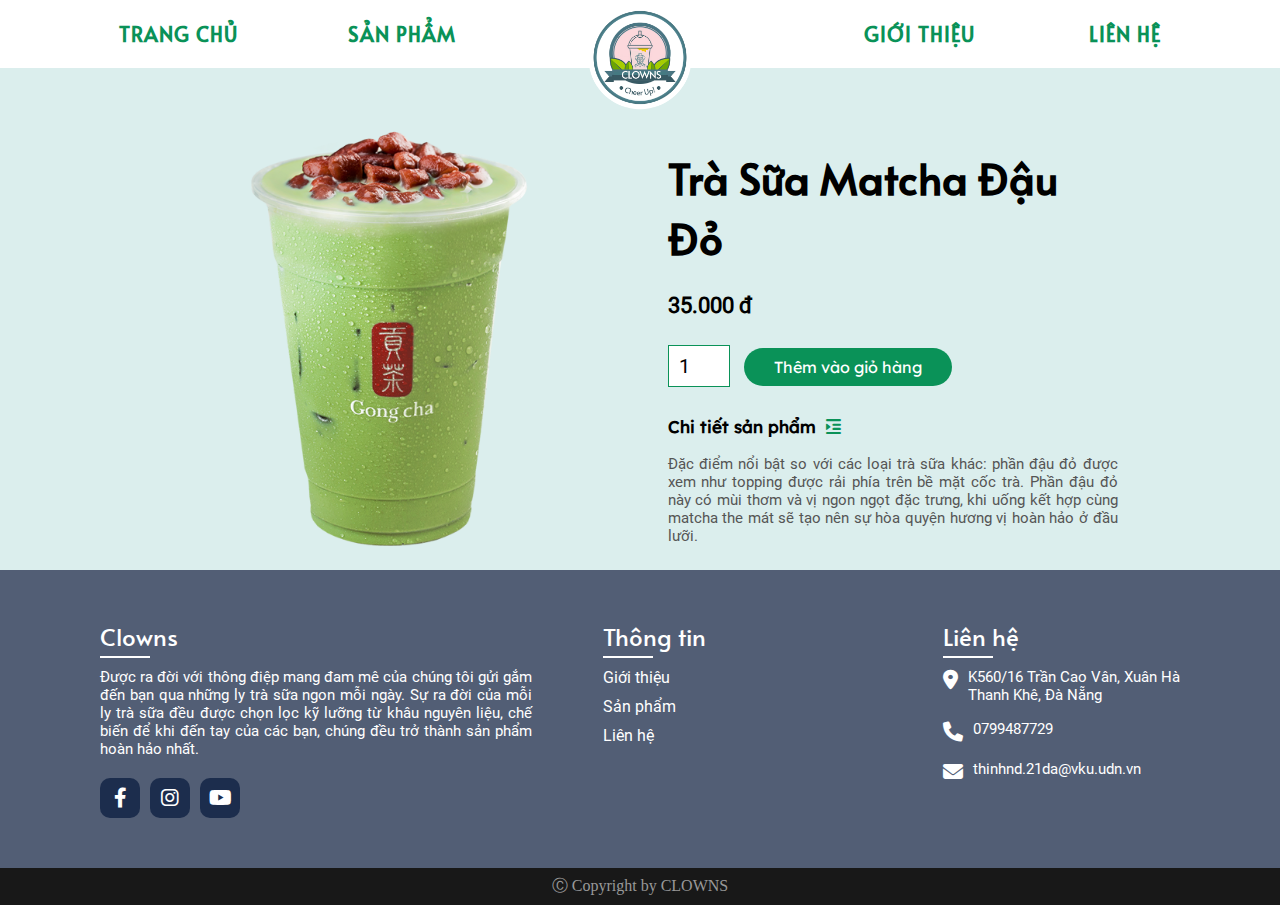
<file: Product5.html>
<!DOCTYPE html>
<html>
<head>
	<link rel="stylesheet" type="text/css" href="style.css">
	<link rel="stylesheet" type="text/css" href="fontawesome-free-6.1.1-web\css\all.css">
	<link rel='shortcut icon' href='images/logo2.png'>
	<meta charset="utf-8">
	<meta name="viewport" content="width=device-width, initial-scale=1">

	<title>Clowns</title>
</head>
<body>
	<div class="navigation">
		<div class="container">
      <div class="navbar">
        <div class="logo-toggle-container">
          <a href="HomePage.html">
            <img src="images/Logo2.png" alt="" />
          </a>
          <span class="toggle-box">
	          <span></span>
	          <span></span>
	          <span></span>
           </span>
        </div>
        <ul class="menu">
          <li><a href="HomePage.html">TRANG CHỦ</a></li>
          <li><a href="ProductPage.html">SẢN PHẨM</a></li>
          <li><a href="AboutUsPage.html">GIỚI THIỆU</a></li>
          <li><a href="ContactPage.html">LIÊN HỆ</a></li>
        </ul>
      </div>
    </div>
 	</div>
  <script src="https://ajax.googleapis.com/ajax/libs/jquery/3.5.1/jquery.min.js"></script>
  <script type="text/javascript" src="js/code.js"></script>

	<div class="productdetail singleproduct">
		<div class="pdrow">
			<div class="pdcol">
				<img src="images/product5.png" width="100%" id="productimg">
			</div>
			<div class="pdcol">
				<h1>Trà Sữa Matcha Đậu Đỏ</h1>
				<h4>35.000 đ</h4>
				<input type="number" value="1" min="1" max="100">
				<a href="" class="productadd">Thêm vào giỏ hàng</a>
				<h3>Chi tiết sản phẩm<i class="fa fa-indent"></i></h3>
				<br>
				<p>Đặc điểm nổi bật so với các loại trà sữa khác: phần đậu đỏ được xem như topping được rải phía trên bề mặt cốc trà. Phần đậu đỏ này có mùi thơm và vị ngon ngọt đặc trưng, khi uống kết hợp cùng matcha the mát sẽ tạo nên sự hòa quyện hương vị hoàn hảo ở đầu lưỡi.</p>
			</div>
		</div>
	</div>

	<footer>
		<div class="finner">
			<div class="part gt">
				<h2>Clowns</h2>
				<p>Được ra đời với thông điệp mang đam mê của chúng tôi gửi gắm đến bạn qua những ly trà sữa ngon mỗi ngày. Sự ra đời của mỗi ly trà sữa đều được chọn lọc kỹ lưỡng từ khâu nguyên liệu, chế biến để khi đến tay của các bạn, chúng đều trở thành sản phẩm hoàn hảo nhất.</p>
				<ul class="snetwork">
					<li><a href="https://www.facebook.com/"><i class="fa-brands fa-facebook-f"></i></a></li>
					<li><a href="https://www.instagram.com/"><i class="fa-brands fa-instagram"></i></a></li>
					<li><a href="https://www.youtube.com/"><i class="fa-brands fa-youtube"></i></a></li>
				</ul>
			</div>
			<div class="part tt">
				<h2>Thông tin</h2>
				<ul>
					<li><a href="AboutUsPage.html">Giới thiệu</a></li>
					<li><a href="ProductPage.html">Sản phẩm</a></li>
					<li><a href="ContactPage.html">Liên hệ</a></li>
				</ul>
			</div>
			<div class="part lh">
				<h2>Liên hệ</h2>
				<ul class="lhinfo">
					<li>
						<span><i class="fa-solid fa-location-dot"></i></span>
						<span>K560/16 Trần Cao Vân, Xuân Hà<br>Thanh Khê, Đà Nẵng</span>
					</li>
					<li>
						<span><i class="fa-solid fa-phone"></i></span>
						<p>0799487729</p>
					</li>
					<li>
						<span><i class="fa-solid fa-envelope"></i></span>
						<p>thinhnd.21da@vku.udn.vn</p>
					</li>
				</ul>
			</div>
		</div>
	</footer>
	<div class="madeby">
		<p>&#9400; Copyright by CLOWNS</p>
	</div>
</body>
</html>
</file>
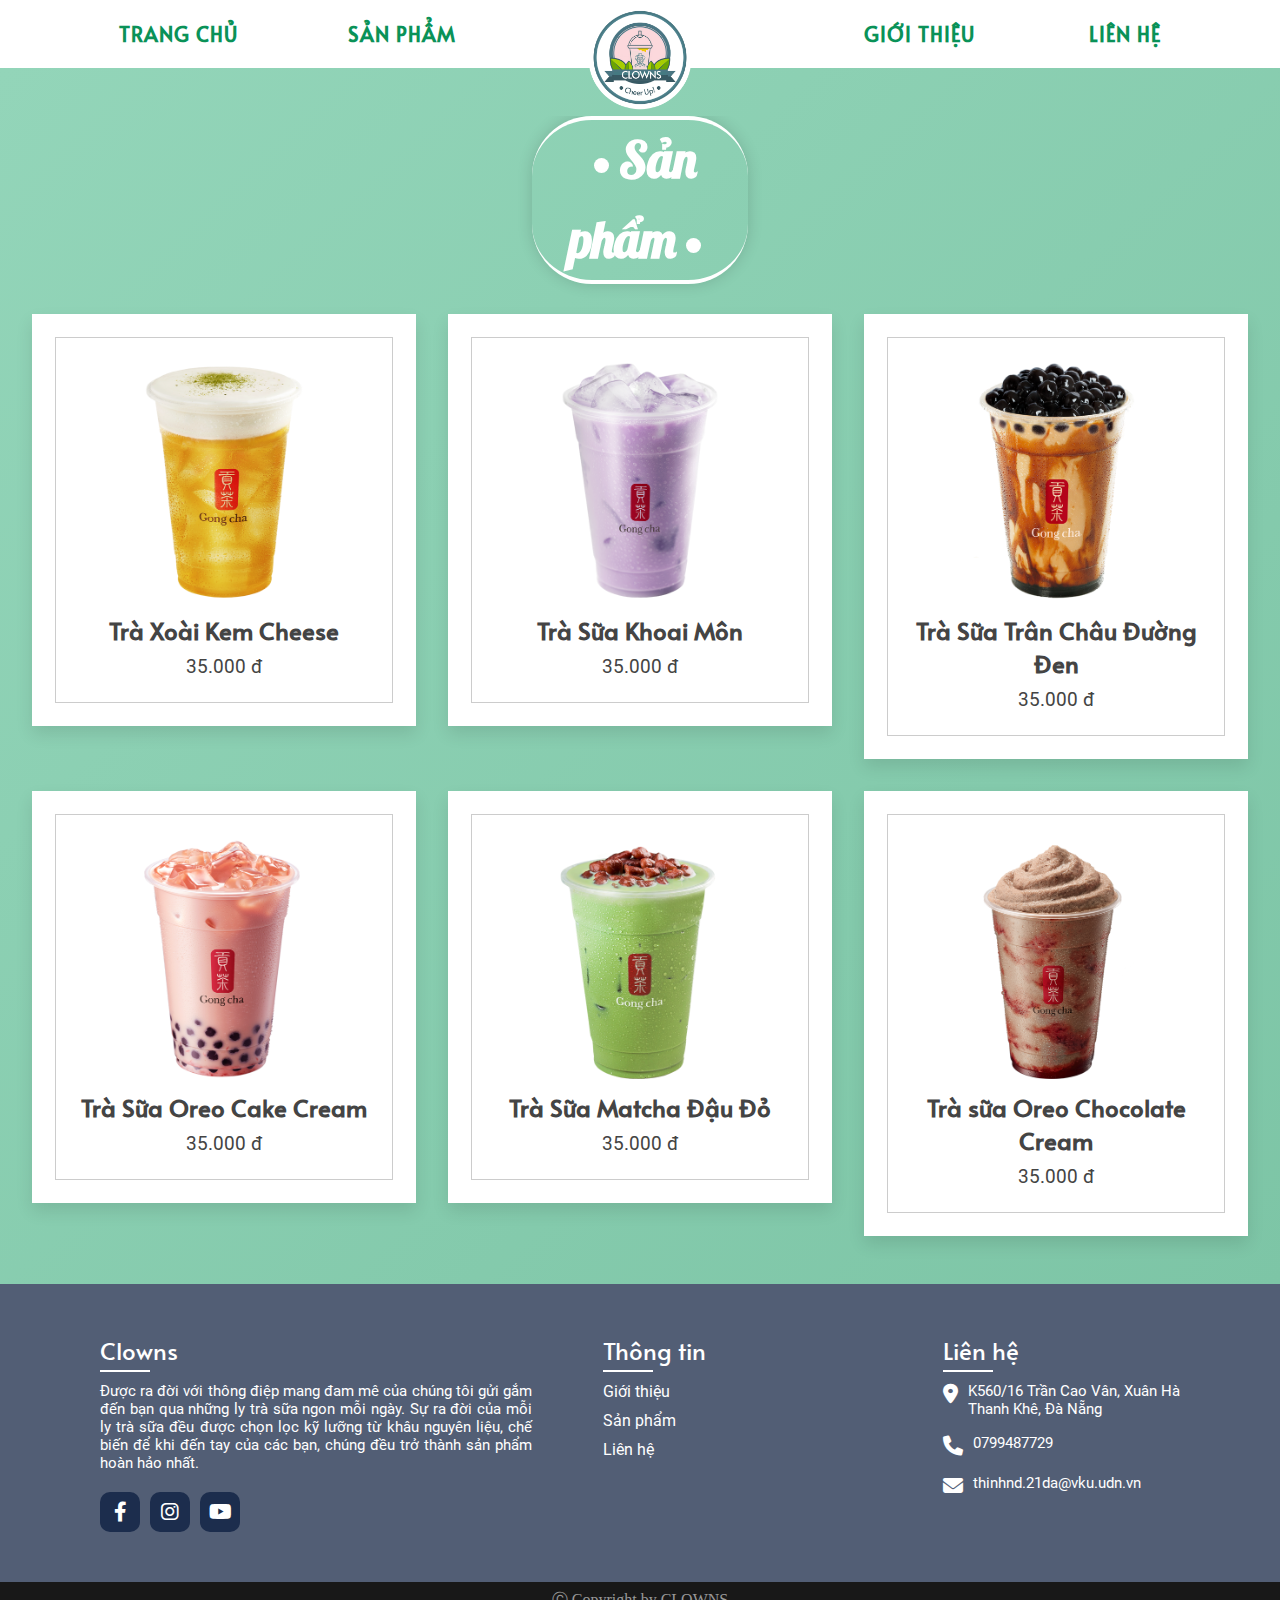
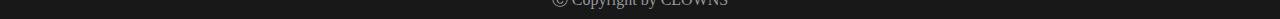
<file: ProductPage.html>
<!DOCTYPE html>
<html>
<head>
	<link rel="stylesheet" type="text/css" href="style.css">
	<link rel="stylesheet" type="text/css" href="fontawesome-free-6.1.1-web\css\all.css">
	<link rel='shortcut icon' href='images/logo2.png'>
	<meta charset="utf-8">
	<meta name="viewport" content="width=device-width, initial-scale=1">

	<title>Clowns</title>
</head>
<body>
  <div class="navigation">
		<div class="container">
      <div class="navbar">
        <div class="logo-toggle-container">
          <a href="HomePage.html">
            <img src="images/Logo2.png" alt="" />
          </a>
          <span class="toggle-box">
	          <span></span>
	          <span></span>
	          <span></span>
           </span>
        </div>
        <ul class="menu">
          <li><a href="HomePage.html">TRANG CHỦ</a></li>
          <li><a href="ProductPage.html">SẢN PHẨM</a></li>
          <li><a href="AboutUsPage.html">GIỚI THIỆU</a></li>
          <li><a href="ContactPage.html">LIÊN HỆ</a></li>
        </ul>
      </div>
    </div>
 	</div>
  <script src="https://ajax.googleapis.com/ajax/libs/jquery/3.5.1/jquery.min.js"></script>
  <script type="text/javascript" src="js/code.js"></script>

	<div class="productcontent">
		<div class="productdtitle">
			<h2><span class="dot"></span>Sản phẩm<span class="dot"></span></h2>
		</div>
		<div class="pcontent">
			<a href="Product1.html">
				<div class="product">
					<img src="images/product1.png">
					<h3>Trà Xoài Kem Cheese</h3>
					<div class="price">35.000 đ</div>
				</div>
			</a>

			<a href="Product2.html">
				<div class="product">
					<img src="images/product2.png">
					<h3>Trà Sữa Khoai Môn</h3>
					<div class="price">35.000 đ</div>
				</div>
			</a>

			<a href="Product3.html">
				<div class="product">
					<img src="images/product3.png">
					<h3>Trà Sữa Trân Châu Đường Đen</h3>
					<div class="price">35.000 đ</div>
				</div>
			</a>

			<a href="Product4.html">
				<div class="product">
					<img src="images/product4.png">
					<h3>Trà Sữa Oreo Cake Cream</h3>
					<div class="price">35.000 đ</div>
				</div>
			</a>

			<a href="Product5.html">
				<div class="product">
					<img src="images/product5.png">
					<h3>Trà Sữa Matcha Đậu Đỏ</h3>
					<div class="price">35.000 đ</div>
				</div>
			</a>

			<a href="Product6.html">
				<div class="product">
					<img src="images/product6.png">
					<h3>Trà sữa Oreo Chocolate Cream</h3>
					<div class="price">35.000 đ</div>
				</div>
			</a>
		</div>
	</div>

	<footer>
		<div class="finner">
			<div class="part gt">
				<h2>Clowns</h2>
				<p>Được ra đời với thông điệp mang đam mê của chúng tôi gửi gắm đến bạn qua những ly trà sữa ngon mỗi ngày. Sự ra đời của mỗi ly trà sữa đều được chọn lọc kỹ lưỡng từ khâu nguyên liệu, chế biến để khi đến tay của các bạn, chúng đều trở thành sản phẩm hoàn hảo nhất.</p>
				<ul class="snetwork">
					<li><a href="https://www.facebook.com/"><i class="fa-brands fa-facebook-f"></i></a></li>
					<li><a href="https://www.instagram.com/"><i class="fa-brands fa-instagram"></i></a></li>
					<li><a href="https://www.youtube.com/"><i class="fa-brands fa-youtube"></i></a></li>
				</ul>
			</div>
			<div class="part tt">
				<h2>Thông tin</h2>
				<ul>
					<li><a href="AboutUsPage.html">Giới thiệu</a></li>
					<li><a href="ProductPage.html">Sản phẩm</a></li>
					<li><a href="ContactPage.html">Liên hệ</a></li>
				</ul>
			</div>
			<div class="part lh">
				<h2>Liên hệ</h2>
				<ul class="lhinfo">
					<li>
						<span><i class="fa-solid fa-location-dot"></i></span>
						<span>K560/16 Trần Cao Vân, Xuân Hà<br>Thanh Khê, Đà Nẵng</span>
					</li>
					<li>
						<span><i class="fa-solid fa-phone"></i></span>
						<p>0799487729</p>
					</li>
					<li>
						<span><i class="fa-solid fa-envelope"></i></span>
						<p>thinhnd.21da@vku.udn.vn</p>
					</li>
				</ul>
			</div>
		</div>
	</footer>
	<div class="madeby">
		<p>&#9400; Copyright by CLOWNS</p>
	</div>
</body>
</html>
</file>
<file: style.css>
@font-face {
	font-family: Lobster;
	src: url(font/Lobster-Regular.ttf)
}

@font-face {
	font-family: Lexend;
	src: url(font/Lexend-Regular.ttf)
}
@font-face {
	font-family: Paytone One;
	src: url(font/PaytoneOne-Regular.ttf)
}
@font-face {
	font-family: Roboto;
	src: url(font/Roboto-Regular.ttf)
}
@font-face {
	font-family: Alata;
	src: url(font/Alata-Regular.ttf)
}
@font-face {
	font-family: PatrickHand;
	src: url(font/PatrickHand-Regular.ttf)
}

@font-face {
	font-family: Allura;
	src: url(font/Allura-Regular.ttf)
}
@font-face {
	font-family: Farsan;
	src: url(font/Farsan-Regular.ttf)
}
@font-face {
	font-family: Signika;
	src: url(font/Signika-SemiBold.ttf)
}

*
{
margin:0;
padding:0;
}

body, html{
	margin: 0%;
	padding: 0%;
	background-color: #dbeeed;
	scroll-behavior: smooth;
}


/*navigation bar*/
.navigation{
	position: sticky;
	background: #fff;
	width: 100%;
	z-index: 100000;
	left: 50%;
  top: 0%;
}
.navigation > .container{
	max-width:90%;
	margin:auto;
}
.navigation .navbar{
	position: relative;
}
.navigation .navbar .logo-toggle-container{
	position:absolute;
	left:50%;
	top:5px;
	transform:translateX(-50%);
}
.navigation .navbar .logo-toggle-container a{
	display: block;
}
.navigation .navbar .logo-toggle-container a img{
	width:105px;
}

.navigation .menu{
	text-align:right;
}
@media screen and (min-width:1024px){
	.navigation .menu{
		display:block !important;
		height:auto !important;
	}
}
.navigation .menu li{
	display:inline-block;
	padding:10px 40px 10px 40px;
}
.navigation .menu li a{
	display:block;
	padding:10px 15px;
	text-decoration:none;
	font-weight:600;
	letter-spacing:1px;
	color: #0a9258;
	font-size:20px;
	font-family: Alata;
}
.navigation .menu li:nth-child(1), .navigation .menu li:nth-child(2){
	float:left;
}
.navigation .menu li:hover a{
	transition: 0.5s;
	background-color:#0a9258;
	color:#fff;
	border-radius: 10px;
}
	@media screen and (max-width:960px)
	{	
		.navigation .navbar .logo-toggle-container
		{
		position:static;
		transform:translateX(0%);
		}
		.navigation .navbar .logo-toggle-container a
		{
		width:80%;
		}
		.navigation .navbar .logo-toggle-container .toggle-box
		{
		position:absolute;
		right:10px;
		top:30px;
		display:block;
		width:30px;
		background:#0a9258;
		padding:15px 9px;
		cursor:pointer;
		border-radius:5px;
		}
		.navigation .navbar .logo-toggle-container .toggle-box span
		{
		display:block;
		max-width:90%;
		margin:auto;
		height:2px;
		background-color:#fff;
		margin-bottom:4px;
		}
		.navigation .navbar .logo-toggle-container .toggle-box span:last-child
		{
		margin-bottom:0;
		}
		.navigation .menu
		{
		text-align:center;
		display:none;
		}
		.navigation .menu li{
			display:block;
			background: #fff;
			float:none !important;
			padding:0 10px;
			border-bottom:1px solid #ccc;
		}
}
/*---------------------------------------------------------------------------------------------------------------*/
/*header text*/
.textBox{
	position: absolute;
	max-width: 48%;
	margin-top: 30vh;
	margin-left: 3vw;
}
.textBox h2{
	padding: 0 0 -5px;
	color: #ffffff;
	font-family: Allura;
	font-size: 40px;
	margin-bottom: 0;
	line-height: 42px;
}
.textBox h2 span{
	color: #0a9258;
}
.textBox p{
	margin-top: 10px;
	color: #fff;
	font-family: Farsan;
	font-size: 20px;
	text-align: justify;
	font-style: italic;
	line-height: 22px;
}

.textBox a{
	font-family: Farsan;
	display: inline-block;
	margin-top: 15px;
	padding: 5px 25px;
	background: #0a9258;
	color: #ffffff;
	border-radius: 40px;
	text-decoration: none;
	font-size: 20px;

}
.textBox a:hover{
	background: #fff;
	color: #0a9258;
}

/*header background*/
.slider{
	width: 100%;
	height: 89vh;
	overflow: hidden;
}

.imageslides{
  	width: 500%;
  	height: 86vh;
  	display: flex;
}

.imageslides input{
  	display: none;
}

.slide{
  	width: 20%;
  	transition: 2s;

}

.slide img{
  	width: 100%;
  	height: 100vh;
}

.choose{
  	position: absolute;
  	width: 100%;
  	margin-top: -5vh;
  	display: flex;
  	justify-content: center;
}

.choose-btn{
  	border: 2px solid #ffffff;;
  	padding: 5px;
  	border-radius: 10px;
  	cursor: pointer;
  	transition: 1s;
}

.choose-btn:not(:last-child){
 	margin-right: 40px;
}

.choose-btn:hover{
  	background: #ffffff;
}

#radio1:checked ~ .slide.first{
  	margin-left: 0;
}

#radio2:checked ~ .slide.first{
  	margin-left: -20%;
}

.button{
  position: absolute;
  display: flex;
  width: 100%;
  justify-content: center;
  margin-top: 81vh;
}

.button div{
  border: 2px solid #ffffff;
  padding: 5px;
  border-radius: 10px;
  transition: 1s;
}

.button div:not(:last-child){
  margin-right: 40px;
}

#radio1:checked ~ .button .btn1{
  background: #ffffff;
}

#radio2:checked ~ .button .btn2{
  background: #ffffff;
}
/*-------------------------------------------------------------------------------------------------------------*/
.specproduct{
	background: #f1f1f1;
	width: 100%;
	height: 680px;
}
.sprotitle{
  max-width: 1200px;
  margin: auto;
  overflow: hidden;
  padding: 0 450px;
}
.sprotitle h2{
	text-align: center;
	margin: 20px 20px;
	font-size: 50px;
	font-weight: 600;
	line-height: 70px;
	font-family: PatrickHand;
	color: #0a9258;
	border-radius: 60px;
	border-bottom: 4px solid #0a9258;
	border-top: 4px solid #0a9258;
	box-shadow: 0 0 20px rgba(0, 0, 0, 0.5);
}
.dot{
	height: 15px;
  width: 15px;
  background-color: #fff;
  border-radius: 50%;
  display: inline-block;
  margin: 0px 10px;
  vertical-align: middle;
}
.productMain{
	display: flex;
	justify-content: center;

}
.card1{
	float: left;
	margin-top: 50px;
	position: relative;
	width: 350px;
	height: 190px;
	background: #f4f4f4;
	border-radius: 20px;
	box-shadow: 0 35px 80px rgba(0,0,0,0.15);
	transition: 0.5s;
}
.card2, .card3{
	float: left;
	margin-left: 75px;
	margin-top: 50px;
	position: relative;
	width: 350px;
	height: 190px;
	background: #f4f4f4;
	border-radius: 20px;
	box-shadow: 0 35px 80px rgba(0,0,0,0.15);
	transition: 0.5s;
}
.card1:hover, .card2:hover, .card3:hover{
	height: 450px;
}

.imgcake1, .imgcake2, .imgcake3{
	position: absolute;
	left: 50%;
	top:  -50px;
	transform: translateX(-50%);
	width: 300px;
	height: 185px;
	background: #f6f6f6;
	border-radius: 20px;
	box-shadow: 0 15px 50px rgba(0, 0, 0, 0.35);
	overflow: hidden;
	transition: 0.5s;
}
.card1:hover .imgcake1, .card2:hover .imgcake2, .card3:hover .imgcake3{
	width: 250px;
	height: 250px;
}
.imgcake1 img, .imgcake2 img, .imgcake3 img{
	position: absolute;
	top: 0;
	left: 0;
	width: 100%;
	height: 100%;
	object-fit: cover;
}
.card1 .nd1, .card2 .nd2, .card3 .nd3{
	position: absolute;
	width: 100%;
	height: 100%;
	display: flex;
	justify-content: center;
	align-items: flex-end;
	overflow: hidden;
}
.card1 .nd1 .headnd1{
	padding: 40px;
	text-align: center;
	width: 100%;
	transition: 0.5s;
	transform: translateY(191px);
}
.card2 .nd2 .headnd2{
	padding: 35px;
	text-align: center;
	width: 100%;
	transition: 0.5s;
	transform: translateY(187px);
}

.card3 .nd3 .headnd3{
	padding: 30px;
	text-align: center;
	width: 100%;
	transition: 0.5s;
	transform: translateY(182px);
}

.card1:hover .nd1 .headnd1, .card2:hover .nd2 .headnd2, .card3:hover .nd3 .headnd3{
	transform: translateY(0px);
}

.card1 .nd1 .headnd1 h2, .card2 .nd2 .headnd2 h2, .card3 .nd3 .headnd3 h2{
	font-family: Alata;
	font-size: 1.1em;
	font-weight: 600;
	color: #555;
	line-height: 1.2em;
}
.card1 .nd1 .headnd1 .mainnd1, .card2 .nd2 .headnd2 .mainnd2, .card3 .nd3 .headnd3 .mainnd3{
	margin: 20px 0px 15px 0px;
}
.card1 .nd1 .headnd1 .mainnd1 p, .card2 .nd2 .headnd2 .mainnd2 p, .card3 .nd3 .headnd3 .mainnd3 p{
	font-family: Roboto;
	font-size: calc(1em - 2px);
	color: #555;
	line-height: 1.3em;
	text-align: justify;
}
.buyButton button{
	padding: 10px 30px;
	border-radius: 5px;
	border: none;
	outline: none;
	font-size: 1em;
	font-weight: 530;
	color: #fff;
	background: #0a9258;
	cursor: pointer;
}
/*---------------------------------------------------------------------------------------------------------------*/
.ddivider{
	width: 100%;
	height: 9px;
	position: absolute;
	background-image: url("images/down2.png");   
  background-repeat: repeat-x;
}
.udivider{
	margin-top: -9px;
	width: 100%;
	height: 9px;
	position: absolute;
	background-image: url("images/up.png");   
  background-repeat: repeat-x;
}
.ddivider2{
	width: 100%;
	height: 9px;
	position: absolute;
	background-image: url("images/down3.png");   
  background-repeat: repeat-x;
}
/*---------------------------------------------------------------------------------------------------------------*/
.someimages{
	background-image: linear-gradient(to bottom right, #93d5b9, #7dc5a6);
}
.galery{
  max-width: 1250px;
  margin: 0 auto;
  padding: 20px 20px;
  display: grid;
  grid-template-columns: repeat(auto-fit, minmax(250px, 1fr));
  grid-auto-rows: 200px;
  grid-auto-flow: dense;
  grid-gap: 15px;
}
.galerytitle{
  max-width: 1200px;
  margin: auto;
  overflow: hidden;
  padding: 0 400px;
}
.galerytitle h2{
	text-align: center;
	margin: 40px 20px 20px;
	font-size: 40px;
	font-weight: 600;
	line-height: 70px;
	font-family: PatrickHand;
	color: #fff;
	border-radius: 60px;
	border-bottom: 5px solid #fff;
	border-top: 5px solid #fff;
	box-shadow: 0 0 25px rgba(0, 0, 0, 0.4);
}

.galery .glrimage {
  position: relative;
  background-color: #d7d7d8;
  border: 2px solid white;
  overflow: hidden;
}

.galery .glrimage:nth-child(1) {
  grid-row: span 2;
  grid-column: span 2;
}

.galery .glrimage:nth-child(2) {
  grid-row: span 2;
}

.galery .glrimage:nth-child(7) {
	grid-column: span 2;
}

.galery .glrimage img {
  width: 100%;
  height: 100%;
  object-fit: cover;
  transition: all 0.5s ease;
}

.galery .glrimage:hover img {
  transform: scale(1.1);
}
/*---------------------------------------------------------------------------------------------------------------*/
.cusrespon{
  padding: 40px 0;
  background: #f1f1f1;
  color: #434343;
  text-align: center;
}
.inner{
  max-width: 1200px;
  margin: auto;
  overflow: hidden;
  padding: 0 410px;
}
.inner h2{
	text-align: center;
	margin: 0 20px 15px;
	font-size: 50px;
	font-weight: 600;
	line-height: 75px;
	font-family: PatrickHand;
	color: #0a9258;
	border-radius: 60px;
	border-bottom: 4px solid #0a9258;
	border-top: 4px solid #0a9258;
	box-shadow: 0 0 20px rgba(0, 0, 0, 0.5);
}

.rrow{
  display: flex;
  flex-wrap: wrap;
  justify-content: center;
}
.rcol{
  flex: 33.33%;
  max-width: 33.33%;
  box-sizing: border-box;
  padding: 15px;
}
.response{
  background: #fff;
  padding: 30px;
	box-shadow: 0px 10px 50px rgba(0, 0, 0, 0.35);
}
.response p{
	text-align: justify;
	font-family:  Roboto;
	font-size: 14px;
	line-height: 25px;
}
.response img{
  width: 100px;
  height: 100px;
  border-radius: 50%;
}
.rname{
  font-size: 19px;
  text-transform: uppercase;
  margin: 20px 0;
  font-family: Lexend;
}
.stars{
  color: #6ab04c;
  margin-bottom: 20px;
}
/*---------------------------------------------------------------------------------------------------------------*/
.blog{
	display: flex;
	justify-content: center;
	align-items: center;
	flex-direction: column;
	padding: 40px;
	border-bottom: 1px solid rgba(0, 0, 0, 0.05);
	background-image: linear-gradient(to bottom right, #93d5b9, #7dc5a6);
}

.bltitle{
  max-width: 1200px;
  min-width: 250px;
  margin: auto;
  overflow: hidden;
  padding: 0 30px;
}

.bltitle h2{
	text-align: center;
	margin: 20px 20px;
	font-size: 50px;
	font-weight: 600;
	line-height: 70px;
	font-family: PatrickHand;
	color: #fff;
	border-radius: 60px;
	border-bottom: 6px solid #fff;
	border-top: 6px solid #fff;
	box-shadow: 0 0 25px rgba(0, 0, 0, 0.5);
}

.bloginner{
	display: flex;
	justify-content: center;
	align-items: center;
	margin: 20px 0px;
	flex-wrap: wrap;
}
.blogbox{
	width: 350px;
	background-color: #fff;
	border: 1px solid #ececec;
	margin: 20px;
	box-shadow: 0 0 10px rgba(0, 0, 0, 0.15);
}
.blogimg{
	width: 100%;
	height: auto;
}
.blogimg img{
	width: 100%;
	height: 100%;
	object-fit: cover;
	object-position: center;
}
.blogtext{
	padding: 30px;
	display: flex;
	flex-direction: column;
}
.blogtext span{
	margin-bottom: 5px;
	color: #f33c3;
	font-size: 0.8rem;
}
.blogtext .blogtitle{
	font-family: Alata;
	font-size: 1.1rem;
	font-weight: 500;
	color: #272727;
}
.blogtext .blogtitle:hover{
	color: #0a9258;
	transition: all ease 0.3s;
}
.blogtext p{
	font-family: Roboto;
	color: #9b9b9b;
	font-size: 0.8rem;
	overflow: hidden;
	text-overflow: ellipsis;
	margin: 15px 0px 20px 0px;
	text-align: justify;
}
.blogtext a{
	font-family: Roboto;
	color: #0f0f0f;
	text-decoration: none;
}
.blogtext a:hover{
	color: #0a9258;
	transition: all ease 0.3s;
}
/*---------------------------------------------------------------------------------------------------------------*/
footer{
	position: relative;
	height: auto;
	padding: 50px 100px;
	background-color: #525E75;
	display: flex;
	justify-content: space-between;
	flex-wrap: wrap;
}
footer .finner{
	display: flex;
	justify-content: space-between;
	flex-wrap: wrap;
	flex-direction: row;
}
footer .finner .part{
	margin-right: 30px;
}
footer .finner .part.gt{
	width: 40%;
}
footer .finner h2{
	font-family: Alata;
	position: relative;
	color: #fff;
	font-weight: 500;
	margin-bottom: 15px;
}
footer .finner h2:before{
	content: '';
	position: absolute;
	bottom: -5px;
	left: 0px;
	width: 50px;
	height: 2px;
	background: #fff;
}
footer p{
	font-family: Roboto;
	font-size: 15px;
	color: #fff;
	text-align: justify;
}
footer span{
	font-family: Roboto;
	font-size: 15px;
	color: #fff;
}

.snetwork{
	margin-top: 20px;
	display: flex;
}
.snetwork li{
	list-style: none;
}
.snetwork li a{
	display: inline-block;
	width: 40px;
	height: 40px;
	background: #1c2d4d;
	display: flex;
	justify-content: center;
	align-items: center;
	margin-right: 10px;
	text-decoration: none;
	border-radius: 10px;

}
.snetwork li a:hover{
	background: #6c7d9e;
}
.snetwork li a i{
	color: #fff;
	font-size: 20px;
}
.tt{
	position: relative;
	width: 25%;
}
.tt ul li{
	list-style: none;
}
.tt ul li a{
	font-family: Roboto;
	font-size: 16px;
	color: #fff;
	text-decoration: none;
	margin-bottom: 10px;
	display: inline-block;
}
.tt ul li a:hover{
	color: #FCF69C;
}
.lh{
	width: calc(35%-60px);
	margin-right: 0 !important;
}
.lh .lhinfo{
	position: relative;
}
.lh .lhinfo li{
	display: flex;
	margin-bottom: 16px;
}
.lh .lhinfo li span:first-child{
	color: #fff;
	font-size: 20px;
	margin-right: 10px;
}
.lh .lhinfo li span, .lh .lhinfo li p{
	color: #fff;
}
.madeby{
	background: #181818;
	padding: 8px 100px;
	text-align: center;
	color: #999;
}
/*---------------------------------------------------------------------------------------------------------------*/
.productcontent{
	margin: 0 auto ;
	padding: 3rem 2rem;
	background-image: linear-gradient(to bottom right, #93d5b9, #7dc5a6);
}
.productcontent a{
	text-decoration: none;
}
.productdtitle{
  max-width: 1200px;
  min-width: 250px;
  margin: auto;
  overflow: hidden;
  padding: 0 480px;
}

.productdtitle h2{
	text-align: center;
	margin: 0px 20px 30px;
	font-size: 50px;
	font-weight: 600;
	line-height: 80px;
	font-family: Lobster;
	color: #fff;
	border-radius: 60px;
	border-bottom: 4px solid #fff;
	border-top: 4px solid #fff;
	box-shadow: 0 0 15px rgba(0, 0, 0, 0.15);
}

.productcontent .pcontent{
	display: grid;
	grid-template-columns: repeat(auto-fit, minmax(20rem, 1fr));
	gap: 2rem;
}

.productcontent .pcontent .product{
	text-align: center;
	padding: 3rem 2rem;
	background: #fff;
	box-shadow: 0 .5rem 1rem rgba(0, 0, 0, .1);
	outline: .1rem solid #ccc;
	outline-offset: -1.5rem;
	cursor: pointer;
	transition: all .2s linear;
}

.productcontent .pcontent .product:hover{
	outline: .2rem solid #222;
	outline-offset: 0;
}

.productcontent .pcontent .product img{
	height: 15rem;
	transition: all .2s linear;
}

.productcontent .pcontent .product:hover img{
	transform: scale(.9);
}

.productcontent .pcontent .product h3{
	font-family: Alata;
	padding: .5rem 0;
	font-size: 1.5rem;
	color: #444;
	transition: all .2s linear;
}

.productcontent .pcontent .product:hover h3{
	color: #0a9258;
}

.productcontent .pcontent .product .price{
	font-family: Roboto;
	font-size: 1.2rem;
	color: #444;
}
/*---------------------------------------------------------------------------------------------------------------*/
.productdetail{
	max-width: 1000px;
	margin: auto;
	padding-left: 25px;
	padding-right: 20px;
}
.pdrow{
	display: flex;
	align-items: center;
	flex-wrap: wrap;
	justify-content: space-around;
}
.singleproduct{
	margin-top: 30px;
}
.pdcol img{
	max-width: 100%;
	padding: 50px 0;
}
.singleproduct .pdcol img{
	padding: 0;
}
.singleproduct .pdcol{
	padding: 20px;
}
.pdcol{
	flex-basis: 45%;
	min-width: 300px;
}
.pdcol h1{
	font-family: Alata;
	font-size: 42px;
	line-height: 60px;
	margin: 25px 0;
}
.pdcol h4{
	font-family: Roboto;
	font-size: 22px;
}
.pdcol h3{
	font-family: Lexend;
	font-size: 17px;
}
.singleproduct input{
	font-family: Roboto;
	width: 50px;
	height: 40px;
	padding-left: 10px;
	font-size: 20px;
	margin-right: 10px;
	border: 1px solid #0a9258;
}
input:focus{
	outline: none;
}
.pdcol a{
	text-decoration: none;
}
.singleproduct .fa{
	color: #0a9258;
	margin-left: 10px;
}
.pdcol p{
	color: #555;
	font-family: Roboto;
	font-size: 15px;
	text-align: justify;
}
.productadd{
	font-family: Lexend;
	display: inline-block;
	background: #0a9258;
	color: #fff;
	padding: 9px 30px;
	margin: 30px 0;
	border-radius: 30px;
	transition: background 0.5s;
}
.productadd:hover{
	background: #ff3e3e;
	color: #fff;
}
/*---------------------------------------------------------------------------------------------------------------*/
.contactUs{
	padding: 40px 100px;
	background-color: #f1f1f1;
}
.contactTitle{
  max-width: 1200px;
  min-width: 250px;
  margin: auto;
  overflow: hidden;
  padding: 0px 450px;
}

.contactTitle h2{
	text-align: center;
	margin: 10px 20px 0;
	font-size: 50px;
	line-height: 80px;
	font-family: Lobster;
	color: #0a9258;
	border-radius: 60px;
	border-bottom: 4px solid #0a9258;
	border-top: 4px solid #0a9258;
	box-shadow: 0 0 15px rgba(0, 0, 0, 0.15);
}

.form {
	grid-area: form;
}
.info{
	grid-area: info;
}
.map{
	grid-area: map;
}
.contact{
	padding: 40px;
	background: #fff;
	box-shadow: 0 5px 35px rgba(0, 0, 0, 0.15);
}
.contactContent{
	position: relative;
	display: grid;
	grid-template-columns: 2fr 1fr;
	grid-template-rows: 5fr 4fr;
	grid-template-areas: 
		"form info"
		"form map";
	grid-gap: 20px;
	margin-top: 20px;
}
.contact h3{
	font-family: Alata;
	color: #0e3959;
	font-weight: 600;
	font-size: 1.4em;
	margin-bottom: 10px;
}

.formBox{
	position: relative;
	width: 100%;
}
.formBox .formRow{
	display: flex;
	gap:  20px;
}
.inputBox{
	display: flex;
	flex-direction: column;
	margin-bottom: 10px;
	width: 50%;
}

.formBox .formRow2 .inputBox{
	width: 100%;
}
.inputBox span{
	font-family: Lexend;
	color: #0a9258;
	margin-top: 10px;
	margin-bottom: 5px;
	font-weight: 500;
}
.inputBox input{
	font-family: Roboto;
	padding: 10px;
	font-size: 1em;
	outline: none;
	border: 1px solid #333;
}
.inputBox textarea{
	font-family: Roboto;
	padding: 10px;
	font-size: 1em;
	outline: none;
	border: 1px solid #333;
	resize: none;
	min-height: 220px;
	margin-bottom: 10px;
}
.inputBox input[type="submit"]{
	background: #0a9258;
	color: #fff;
	border: none;
	font-size: 1.1em;
	max-width: 120px;
	font-weight: 550;
	cursor: pointer;
	padding: 14px 15px;
}
.inputBox input::-webkit-outer-spin-button,
.inputBox input::-webkit-inner-spin-button {
  -webkit-appearance: none;
  margin: 0;
}
.inputBox ::placeholder{
	color: #999;
}

.inputBox.success input{
	border-color: #09c372;
}
.inputBox.error input{
	border-color: #ff3860;
}
.inputBox .error {
    color: #ff3860;
    font-size: 9px;
    height: 13px;
}


.info{
	background: #3aab7a;
}
.info h3{
	color: #fff;
	margin-bottom: 25px;
}
.info .infoBox div{
	display: flex;
	align-items: center;
	margin-bottom: 10px;
}
.info .infoBox div span{
	min-width: 40px;
	height: 40px;
	color: #fff;
	background: #0a9258;
	display: flex;
	justify-content: center;
	align-items: center;
	border-radius: 50%;
	margin-right: 15px;
}
.info .infoBox div p{
	font-family: Roboto;
	color: #fff;
}
.snetwork2{
	margin-top: 40px;
	display: flex;
	padding: 0;
}

.snetwork2 li{
	list-style: none;
	margin-right: 15px;
}
.snetwork2 li a{
	font-size: 2em;
	color: #fff;
}
.snetwork2 li a:hover{
	color: #0a9258;
}
.map {
	padding: 0;
}
.map iframe{
	width: 100%;
	height: 100%;
}
/*---------------------------------------------------------------------------------------------------------------*/
.aboutPage{
	min-height: 100vh;
	overflow: hidden;
	background-color: #f1f1f1;
}
.abRow{
	padding: 50px 100px;
	margin-top: 70px;
}
.abImage{
	width: 30%;
	float: left;
}
.abImage img{
	width: 100%;
	height: auto;
}
.abContent{
	width: 60%;
	float: left;
	margin-left: 50px;
}
.abContent h1{
	font-family: Signika;
	font-size: 90px;
	color: #0a9258;
}
.abContent h2{
	font-size: 40px;
	font-family: Paytone One;
	color: #BB9981;
	margin-top: 25px;
}
.abContent p{
	font-family: Roboto;
	font-size: 16px;
	margin-top: 10px;
	line-height: 1.3;
	text-align: justify;
}
@media screen and (max-width:  768px){
	.abImage{
		width: 100%;
		float: none;
	}
	.abContent{
		width: 100%;
		float: none;
		margin-left: 0px;
	}
	.abContent h1{
		font-size: 60px;
		letter-spacing: 2px;
		margin-top: 30px;
	}
	.abContent h2{
			font-size: 30px;
	}
	.abContent p{
			font-size: 16px;
	}
}

/*---------------------------------------------------------------------------------------------------------------*/
.blogDetail{
	background-color: #f1f1f1;
	padding: 50px 150px 30px 150px;
}
.blogContent{
	text-align: center;
	background-color: #fff;
	padding: 30px 30px;
	box-shadow: 0 5px 35px rgba(0, 0, 0, 0.15);
}

.blogContent img{
	width: 80%;
	height: auto;
	margin: 20px 0;
}
.blogContent h2{
	text-align: justify;
	font-family: Lexend;
	font-size: 35px;
}
.blogContent p{
	text-align: justify;
	font-family: Roboto;
	font-size: 15px;
	line-height: 19px;
}
.blogContent h4{
	margin-top: 8px;
	margin-bottom: 3px;
	font-family: Roboto;
	text-align: left;
	font-size: 18px;
}
.blogContent ul{
	margin-left: 16px;
	text-align: left;
	font-family: Roboto;
	font-size: 15px;
}
.blogDay{
	width: 100%;
	text-align: right;
	font-size: 13px;
	margin: 5px 0;
}
/*---------------------------------------------------------------------------------------------------------------*/
@media (max-width: 960px){

	.textBox{
		max-width: 90%;
		margin: 20px 20px 0;
	}
	.textBox h2{
		font-size: 20px;
	}

	.textBox p{
		font-size: 15px;
	}

	.textBox a{
		padding: 5px 15px;
		font-size: 15px;
	}
	.imgchang1{
		background: url(images/imagechang1.png) no-repeat;
  	width: 100%;
  	height: 81vh;
  	padding-left: 100%;
	}
	footer{
		padding: 40px;
	}
	footer .finner{
		flex-direction: column;
	}
	footer .finner .part{
		margin-right: 0px;
		margin-bottom: 40px;
	}
	footer .finner .part.gt, .tt, .lh{
		width: 100%;
	}

	.madeby{
		padding: 8px 40px;
	}

	.contactUs{
		padding: 20px;
	}
	.contactContent{
		grid-template-columns: 1fr;
		grid-template-row: auto;
		grid-template-areas: 
		"form"
		"info"
		"map";
	}
	.formBox .formRow{
		display: flex;
		gap: 0;
		flex-direction: column;
	}
	.inputBox{
		width: 100%;
	}
	.contact{
		padding: 30px;
	}
	.map{
		min-height: 380px;
		padding: 0px;
	}
	.rcol{
		flex: 100%;
		max-width: 80%;
	}
	.card1, .card2, .card3{
		margin: 0 0 70px;
	}
	.specproduct{
		height: 1200px;
	}
	.productMain{
		flex-direction: column;
		align-items: center;
	}
	.sprotitle{
	  margin: 0 0 50px;
	  padding: 0 20px;
	}
	.galerytitle, .inner, .bltitle, .contactTitle{
	  margin: 0;
	  padding: 0 1vw;
	}
	.productdtitle{
		padding: 0;
	}
	.sprotitle h2, .galerytitle h2, .inner h2, .bltitle h2{
		margin: 10px 0;
		padding: 0 5px;
		font-size: 30px;
		line-height: 70px;
		box-shadow: 0 0 10px rgba(0, 0, 0, 0.15);
	}
	.blogDetail{
		padding: 40px 30px 30px 30px;
	}
	.blogContent{
		padding: 20px 20px;
		box-shadow: 0 4px 20px rgba(0, 0, 0, 0.15);
	}
	.blogContent h2{
		font-size: 30px;
	}
	.blogContent p{
		font-size: 14px;
		line-height: 18px;
	}
	.blogContent h4{
		font-size: 16px;
	}
	.blogContent ul{
		font-size: 14px;
	}
	.abRow{
		padding: 30px 40px;
		margin-top: 70px;
	}
}
</file>
